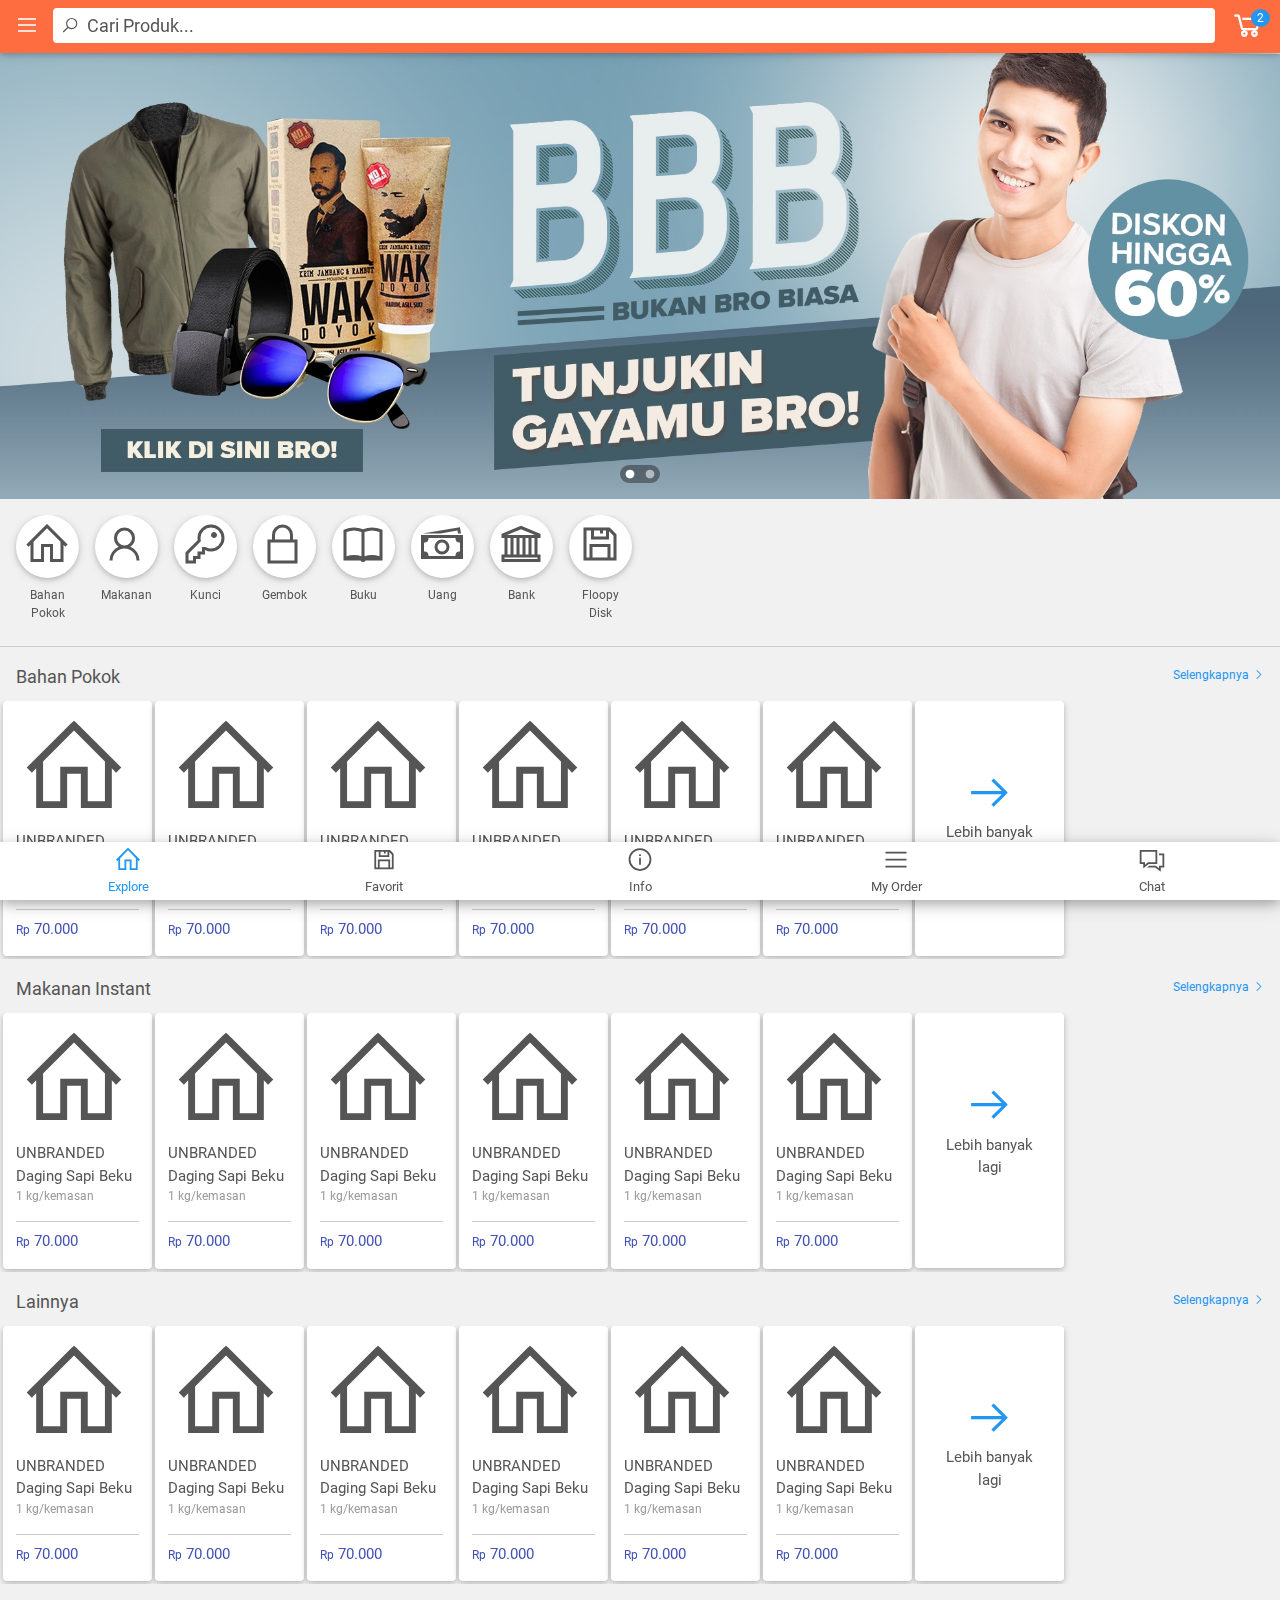
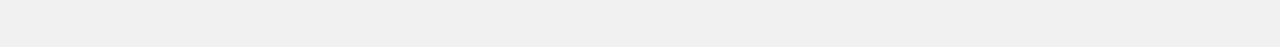
<file: www/index.html>
<!DOCTYPE html>
<html lang="en">
<head>
    <title>Stoqo | Template Almosame</title>
    <meta name="viewport" content="width=device-width,height=device-height,initial-scale=1.0,user-scalable=0">
    <meta charset="UTF-8">
    <link href="assets/line-awesome/css/line-awesome.min.css" rel="stylesheet">
    <link href="assets/theme.css" rel="stylesheet">
    <link href="assets/datepicker/jquery.ui.all-datepicker.css" rel="stylesheet">
    <link href="assets/slick/slick.css" rel="stylesheet">
    <link href="assets/slick/slick-theme.css" rel="stylesheet">
    <link href="assets/style.css" rel="stylesheet"  >
    <link href="assets/fonts/roboto/roboto.css" rel="stylesheet">
    <style>
        body{font-family:'Roboto',Arial,Tahoma,sans-serif;overflow-x:hidden}
        #sidebar{display:none;z-index:5;top:0px;width:270px}
        #sidebar .footer{bottom:0;position:fixed;z-index:1;width:270px}
        .nav-btn{width:53px;height:53px}
        .btn-cart{padding:7px 5px;width:65px}
        .bottom-bar i{font-size:28px!important}
        .bottom-bar span{font-size:13px;display:block}
        
        #content-home{padding:53px 0 63px}
        
        #slider-home .dot-round{margin-top:-29px}
        #slider-home .slick-dots{position:relative;top:-13px}
        #slider-home .slick-dots li.slick-active button:before{color:white;opacity:1}
        #slider-home .slick-dots li button:before{font-size:10px;opacity:.55;color:white}
        #slider-home .slick-dots li{margin:0}
        #slider-home .slick-dots{background-color:rgba(0,0,0,0.37);display:inline;border-radius:10px;padding:0}
        #slider-home .slick-dots{margin-top:10px}
        #slider-home .slick-dots li button{height:28px}
        #slider-home{margin-bottom:0!important}
        
        .cat-icons{width:63px;height:63px}
        .cat-icons .la{padding-top:5px}
        .item-product{width:149px;min-height:255px}
        .item-product .details{padding:8px 13px}
        .list-product{margin-top:-5px}
        .text-gray-1{color:#555!important}
        .text-gray-2{color:#999!important}
        
        #nav-sign{height:4px;position:relative;top:-0.5px}
        #navbar-tab{color:#dfdfdf!important}
        #navbar-tab-after{height:59px}
        
        .select, .input{background-color:rgba(0,0,0,0)}
        .select:focus, .input:focus{border-bottom:2px #99F solid}
        a{text-decoration:none}
    </style>
</head>
<body class="light-gray" style="overflow-x:hidden">
    <div id="content-app">
        <div class="sidebar bar-block" id="sidebar">
            <div class="bar-item padding-large theme-d1">
                <div class="white circle padding-small text-theme-dark margin-top" style="width:90px;height:90px;margin:auto">
                    <i class="la la-user" style="font-size:80px"></i>
                </div>
                <div class="center padding-y-8 large" id="nama-user">Nama User</div>
            </div>
            <div class="padding-16 large text-grey">
                <a class="bar-item btn"><i class="la la-fw la-shopping-cart"></i> &nbsp;My Order</a>
                <a class="bar-item btn"><i class="la la-fw la-money"></i> &nbsp;Favorit</a>
                <hr>
                <a class="bar-item btn" href="06-edit-profil.html"><i class="la la-fw la-user"></i> &nbsp;Edit Profil</a>
                <a class="bar-item btn"><i class="la la-fw la-key"></i> &nbsp;Reset Password</a>
                <a class="bar-item btn"><i class="la la-fw la-sign-out"></i> &nbsp;Logout</a>
                <hr>
                <a class="bar-item btn"><i class="la la-fw la-info-circle"></i> &nbsp;Tentang</a>
            </div>
            <div class="footer right-align padding margin-top theme-d1"> &copy; 2018<br>www.quickmart.com</div>
        </div>
        <div class="overlay" onclick="nav_close()" id="overlay-1"></div>
        <div id="main-content-app">
            <div class="overlay-2" id="overlay-2"></div>
            <div class="card-2 top theme" id="navbar">
                <div class="row">
                    <div class="col padding-8 center nav-btn" onclick="nav_open()">
                        <div style="padding:5px 0px"><i class="la la-bars la-fw xlarge"></i></div>
                    </div>
                    <div class="col right center nav-btn btn-cart">
                        <a href="09-keranjang.html"><i class="la la-shopping-cart la-fw xxlarge"></i></a>
                        <span class="small blue circle" style="padding:2px 6px;position:relative;top:-39px;left:13px">2</span>
                    </div>
                    <div class="rest padding-y-8 row">
                        <button class="btn white block round left-align text-gray-1 large padding-small">
                            <i class="la la-search"></i>
                            &nbsp;Cari Produk...
                        </button>
                    </div>
                </div>
            </div>
            <div class="bottom white row card-4 text-gray-1">
                <a href="03-home.html">
                <div style="width:20%" class="col btn center ripple- text-blue bottom-bar padding-small"><i class="la la-home"></i><span>Explore</span></div>
                </a>
                <a href="04-favorit.html">
                <div style="width:20%" class="col btn center ripple- bottom-bar padding-small"><i class="la la-save"></i><span>Favorit</span></div>
                </a>
                <div style="width:20%" class="col btn center ripple- bottom-bar padding-small"><i class="la la-info-circle"></i><span>Info</span></div>
                <a href="05-my-order.html">
                <div style="width:20%" class="col btn center ripple- bottom-bar padding-small"><i class="la la-bars"></i><span>My Order</span></div>
                </a>
                <div style="width:20%" class="col btn center ripple- bottom-bar padding-small"><i class="la la-comments"></i><span>Chat</span></div>
            </div>
            <div id="content-home" class="text-gray-1">
                <div id="slider-home">
                    <div><img src="img/slider/1.jpg" class="block"></div>
                    <div><img src="img/slider/2.jpg" class="block"></div>
                </div>
                
                <div id="categories" class="padding-16 padding-small text-gray-1 border-bottom">
                    <a href="07-product-categories.html">
                    <div class="center padding-h-8">
                        <div class="circle card-2 white center text-gray-1 cat-icons"><i class="la la-fw la-home xxxlarge"></i></div>
                        <div class="small padding-y-8">Bahan<br>Pokok</div>
                    </div>
                    </a>
                    <div class="center padding-h-8">
                        <div class="circle card-2 white center text-gray-1 cat-icons"><i class="la la-fw la-user xxxlarge"></i></div>
                        <div class="small padding-y-8">Makanan</div>
                    </div>
                    <div class="center padding-h-8">
                        <div class="circle card-2 white center text-gray-1 cat-icons"><i class="la la-fw la-key xxxlarge"></i></div>
                        <div class="small padding-y-8">Kunci</div>
                    </div>
                    <div class="center padding-h-8">
                        <div class="circle card-2 white center text-gray-1 cat-icons"><i class="la la-fw la-lock xxxlarge"></i></div>
                        <div class="small padding-y-8">Gembok</div>
                    </div>
                    <div class="center padding-h-8">
                        <div class="circle card-2 white center text-gray-1 cat-icons"><i class="la la-fw la-book xxxlarge"></i></div>
                        <div class="small padding-y-8">Buku</div>
                    </div>
                    <div class="center padding-h-8">
                        <div class="circle card-2 white center text-gray-1 cat-icons"><i class="la la-fw la-money xxxlarge"></i></div>
                        <div class="small padding-y-8">Uang</div>
                    </div>
                    <div class="center padding-h-8">
                        <div class="circle card-2 white center text-gray-1 cat-icons"><i class="la la-fw la-bank xxxlarge"></i></div>
                        <div class="small padding-y-8">Bank</div>
                    </div>
                    <div class="center padding-h-8">
                        <div class="circle card-2 white center text-gray-1 cat-icons"><i class="la la-fw la-save xxxlarge"></i></div>
                        <div class="small padding-y-8">Floopy<br>Disk</div>
                    </div>
                </div>
                
                <div class="large padding padding-16 row">
                    <a href="07-product-categories.html">
                    <div class="right col text-blue right-align small" style="padding-top:3px;width:140px">Selengkapnya <i class="la la-angle-right"></i></div>
                    </a>
                    <div class="rest">Bahan Pokok</div>
                </div>
                <div class="list-product">
                    <a href="08-product-detail.html">
                    <div style="padding:0 0 3px 3px">
                        <div class="card round white text-gray-1 item-product">
                            <div><i class="la la-fw la-home" style="font-size:110px;padding-top:11px"></i></div>
                            <div class="details">
                                <div>UNBRANDED Daging Sapi Beku</div>
                                <div class="small text-gray-2">1 kg/kemasan</div>
                                <div class="border-top margin-top text-indigo padding-y-8"><span class="small">Rp</span> 70.000</div>
                            </div>
                        </div>
                    </div>
                    </a>
                    <div style="padding:0 0 3px 3px">
                        <div class="card round white text-gray-1 item-product">
                            <div><i class="la la-fw la-home" style="font-size:110px;padding-top:11px"></i></div>
                            <div class="details">
                                <div>UNBRANDED Daging Sapi Beku</div>
                                <div class="small text-gray-2">1 kg/kemasan</div>
                                <div class="border-top margin-top text-indigo padding-y-8"><span class="small">Rp</span> 70.000</div>
                            </div>
                        </div>
                    </div>
                    <div style="padding:0 0 3px 3px">
                        <div class="card round white text-gray-1 item-product">
                            <div><i class="la la-fw la-home" style="font-size:110px;padding-top:11px"></i></div>
                            <div class="details">
                                <div>UNBRANDED Daging Sapi Beku</div>
                                <div class="small text-gray-2">1 kg/kemasan</div>
                                <div class="border-top margin-top text-indigo padding-y-8"><span class="small">Rp</span> 70.000</div>
                            </div>
                        </div>
                    </div>
                    <div style="padding:0 0 3px 3px">
                        <div class="card round white text-gray-1 item-product">
                            <div><i class="la la-fw la-home" style="font-size:110px;padding-top:11px"></i></div>
                            <div class="details">
                                <div>UNBRANDED Daging Sapi Beku</div>
                                <div class="small text-gray-2">1 kg/kemasan</div>
                                <div class="border-top margin-top text-indigo padding-y-8"><span class="small">Rp</span> 70.000</div>
                            </div>
                        </div>
                    </div>
                    <div style="padding:0 0 3px 3px">
                        <div class="card round white text-gray-1 item-product">
                            <div><i class="la la-fw la-home" style="font-size:110px;padding-top:11px"></i></div>
                            <div class="details">
                                <div>UNBRANDED Daging Sapi Beku</div>
                                <div class="small text-gray-2">1 kg/kemasan</div>
                                <div class="border-top margin-top text-indigo padding-y-8"><span class="small">Rp</span> 70.000</div>
                            </div>
                        </div>
                    </div>
                    <div style="padding:0 0 3px 3px">
                        <div class="card round white text-gray-1 item-product">
                            <div><i class="la la-fw la-home" style="font-size:110px;padding-top:11px"></i></div>
                            <div class="details">
                                <div>UNBRANDED Daging Sapi Beku</div>
                                <div class="small text-gray-2">1 kg/kemasan</div>
                                <div class="border-top margin-top text-indigo padding-y-8"><span class="small">Rp</span> 70.000</div>
                            </div>
                        </div>
                    </div>
                    <div class="center" style="padding:0 0 3px 3px">
                        <div class="card round white center text-gray-1 item-product">
                            <div><i class="text-blue la la-fw la-arrow-right" style="font-size:49px;padding-top:67px"></i></div>
                            <div class="padding-small">Lebih banyak<br>lagi</div>
                        </div>
                    </div>
                </div>
                
                <div class="large padding padding-16 row">
                    <div class="right col text-blue right-align small" style="padding-top:3px;width:140px">Selengkapnya <i class="la la-angle-right"></i></div>
                    <div class="rest">Makanan Instant</div>
                </div>
                <div class="list-product">
                    <div style="padding:0 0 3px 3px">
                        <div class="card round white text-gray-1 item-product">
                            <div><i class="la la-fw la-home" style="font-size:110px;padding-top:11px"></i></div>
                            <div class="details">
                                <div>UNBRANDED Daging Sapi Beku</div>
                                <div class="small text-gray-2">1 kg/kemasan</div>
                                <div class="border-top margin-top text-indigo padding-y-8"><span class="small">Rp</span> 70.000</div>
                            </div>
                        </div>
                    </div>
                    <div style="padding:0 0 3px 3px">
                        <div class="card round white text-gray-1 item-product">
                            <div><i class="la la-fw la-home" style="font-size:110px;padding-top:11px"></i></div>
                            <div class="details">
                                <div>UNBRANDED Daging Sapi Beku</div>
                                <div class="small text-gray-2">1 kg/kemasan</div>
                                <div class="border-top margin-top text-indigo padding-y-8"><span class="small">Rp</span> 70.000</div>
                            </div>
                        </div>
                    </div>
                    <div style="padding:0 0 3px 3px">
                        <div class="card round white text-gray-1 item-product">
                            <div><i class="la la-fw la-home" style="font-size:110px;padding-top:11px"></i></div>
                            <div class="details">
                                <div>UNBRANDED Daging Sapi Beku</div>
                                <div class="small text-gray-2">1 kg/kemasan</div>
                                <div class="border-top margin-top text-indigo padding-y-8"><span class="small">Rp</span> 70.000</div>
                            </div>
                        </div>
                    </div>
                    <div style="padding:0 0 3px 3px">
                        <div class="card round white text-gray-1 item-product">
                            <div><i class="la la-fw la-home" style="font-size:110px;padding-top:11px"></i></div>
                            <div class="details">
                                <div>UNBRANDED Daging Sapi Beku</div>
                                <div class="small text-gray-2">1 kg/kemasan</div>
                                <div class="border-top margin-top text-indigo padding-y-8"><span class="small">Rp</span> 70.000</div>
                            </div>
                        </div>
                    </div>
                    <div style="padding:0 0 3px 3px">
                        <div class="card round white text-gray-1 item-product">
                            <div><i class="la la-fw la-home" style="font-size:110px;padding-top:11px"></i></div>
                            <div class="details">
                                <div>UNBRANDED Daging Sapi Beku</div>
                                <div class="small text-gray-2">1 kg/kemasan</div>
                                <div class="border-top margin-top text-indigo padding-y-8"><span class="small">Rp</span> 70.000</div>
                            </div>
                        </div>
                    </div>
                    <div style="padding:0 0 3px 3px">
                        <div class="card round white text-gray-1 item-product">
                            <div><i class="la la-fw la-home" style="font-size:110px;padding-top:11px"></i></div>
                            <div class="details">
                                <div>UNBRANDED Daging Sapi Beku</div>
                                <div class="small text-gray-2">1 kg/kemasan</div>
                                <div class="border-top margin-top text-indigo padding-y-8"><span class="small">Rp</span> 70.000</div>
                            </div>
                        </div>
                    </div>
                    <div class="center" style="padding:0 0 3px 3px">
                        <div class="card round white center text-gray-1 item-product">
                            <div><i class="text-blue la la-fw la-arrow-right" style="font-size:49px;padding-top:67px"></i></div>
                            <div class="padding-small">Lebih banyak<br>lagi</div>
                        </div>
                    </div>
                </div>
                
                <div class="large padding padding-16 row">
                    <div class="right col text-blue right-align small" style="padding-top:3px;width:140px">Selengkapnya <i class="la la-angle-right"></i></div>
                    <div class="rest">Lainnya</div>
                </div>
                <div class="list-product">
                    <div style="padding:0 0 3px 3px">
                        <div class="card round white text-gray-1 item-product">
                            <div><i class="la la-fw la-home" style="font-size:110px;padding-top:11px"></i></div>
                            <div class="details">
                                <div>UNBRANDED Daging Sapi Beku</div>
                                <div class="small text-gray-2">1 kg/kemasan</div>
                                <div class="border-top margin-top text-indigo padding-y-8"><span class="small">Rp</span> 70.000</div>
                            </div>
                        </div>
                    </div>
                    <div style="padding:0 0 3px 3px">
                        <div class="card round white text-gray-1 item-product">
                            <div><i class="la la-fw la-home" style="font-size:110px;padding-top:11px"></i></div>
                            <div class="details">
                                <div>UNBRANDED Daging Sapi Beku</div>
                                <div class="small text-gray-2">1 kg/kemasan</div>
                                <div class="border-top margin-top text-indigo padding-y-8"><span class="small">Rp</span> 70.000</div>
                            </div>
                        </div>
                    </div>
                    <div style="padding:0 0 3px 3px">
                        <div class="card round white text-gray-1 item-product">
                            <div><i class="la la-fw la-home" style="font-size:110px;padding-top:11px"></i></div>
                            <div class="details">
                                <div>UNBRANDED Daging Sapi Beku</div>
                                <div class="small text-gray-2">1 kg/kemasan</div>
                                <div class="border-top margin-top text-indigo padding-y-8"><span class="small">Rp</span> 70.000</div>
                            </div>
                        </div>
                    </div>
                    <div style="padding:0 0 3px 3px">
                        <div class="card round white text-gray-1 item-product">
                            <div><i class="la la-fw la-home" style="font-size:110px;padding-top:11px"></i></div>
                            <div class="details">
                                <div>UNBRANDED Daging Sapi Beku</div>
                                <div class="small text-gray-2">1 kg/kemasan</div>
                                <div class="border-top margin-top text-indigo padding-y-8"><span class="small">Rp</span> 70.000</div>
                            </div>
                        </div>
                    </div>
                    <div style="padding:0 0 3px 3px">
                        <div class="card round white text-gray-1 item-product">
                            <div><i class="la la-fw la-home" style="font-size:110px;padding-top:11px"></i></div>
                            <div class="details">
                                <div>UNBRANDED Daging Sapi Beku</div>
                                <div class="small text-gray-2">1 kg/kemasan</div>
                                <div class="border-top margin-top text-indigo padding-y-8"><span class="small">Rp</span> 70.000</div>
                            </div>
                        </div>
                    </div>
                    <div style="padding:0 0 3px 3px">
                        <div class="card round white text-gray-1 item-product">
                            <div><i class="la la-fw la-home" style="font-size:110px;padding-top:11px"></i></div>
                            <div class="details">
                                <div>UNBRANDED Daging Sapi Beku</div>
                                <div class="small text-gray-2">1 kg/kemasan</div>
                                <div class="border-top margin-top text-indigo padding-y-8"><span class="small">Rp</span> 70.000</div>
                            </div>
                        </div>
                    </div>
                    <div class="center" style="padding:0 0 3px 3px">
                        <div class="card round white center text-gray-1 item-product">
                            <div><i class="text-blue la la-fw la-arrow-right" style="font-size:49px;padding-top:67px"></i></div>
                            <div class="padding-small">Lebih banyak<br>lagi</div>
                        </div>
                    </div>
                </div>
                
            </div>
        </div>
    </div>
<script src="assets/jquery-1.9.1.min.js"></script>
<script src="assets/slick/slick.min.js" type="text/javascript" charset="utf-8"></script>
<script src="assets/system.js"></script>
<script>
$(window).ready(function(){
    $("#slider-home").slick({dots: true,arrows: false,autoplay:true,speed: 510});
    $("#slider-home").append("<div class='dot-round center'></div>");
    $("#slider-home .slick-dots").appendTo("#slider-home  .dot-round");
	$("#categories, .list-product").slick({autoplay : false,dots: false,infinite: false,variableWidth: true});
});
function nav_open(){
    $("#sidebar").removeClass("animate-left-lost").addClass("animate-left").show();
    $("#overlay-1").removeClass("animate-opacity-lost").addClass("animate-opacity").show();
    $("html").css("overflow-y","hidden");
}
function nav_close(func){
    $("#sidebar").removeClass("animate-left").addClass("animate-left-lost");
    $("#overlay-1").removeClass("animate-opacity").addClass("animate-opacity-lost");
    window.setTimeout(function(){
        $("#sidebar").hide();
        $("#overlay-1").hide();
        $("html").css("overflow-y","auto");
        if(func)
            func();
    }, 290);
}
</script>
</body>
</html>
</file>
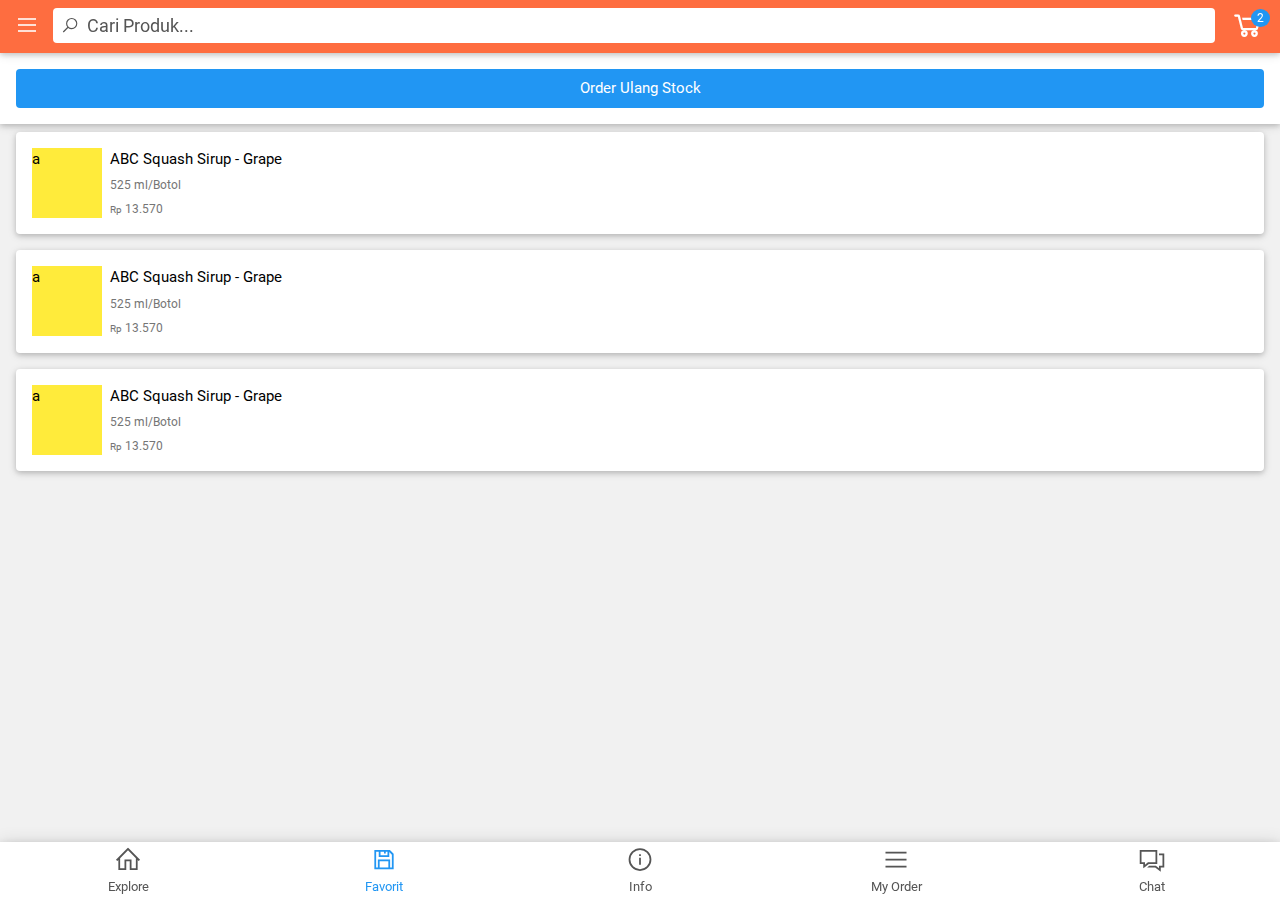
<file: www/04-favorit.html>
<!DOCTYPE html>
<html lang="en">
<head>
    <title>Stoqo | Template Almosame</title>
    <meta name="viewport" content="width=device-width,height=device-height,initial-scale=1.0,user-scalable=0">
    <meta charset="UTF-8">
    <link href="assets/line-awesome/css/line-awesome.min.css" rel="stylesheet">
    <link href="assets/theme.css" rel="stylesheet">
    <link href="assets/datepicker/jquery.ui.all-datepicker.css" rel="stylesheet">
    <link href="assets/slick/slick.css" rel="stylesheet">
    <link href="assets/slick/slick-theme.css" rel="stylesheet">
    <link href="assets/style.css" rel="stylesheet"  >
    <link href="assets/fonts/roboto/roboto.css" rel="stylesheet">
    <style>
        body{font-family:'Roboto',Arial,Tahoma,sans-serif;overflow-x:hidden}
        #sidebar{display:none;z-index:5;top:0px;width:270px}
        #sidebar .footer{bottom:0;position:fixed;z-index:1;width:270px}
        .nav-btn{width:53px;height:53px}
        .btn-cart{padding:7px 5px;width:65px}
        .bottom-bar i{font-size:28px!important}
        .bottom-bar span{font-size:13px;display:block}
        
        #content-home{padding:53px 0 63px}
        
        #slider-home .dot-round{margin-top:-29px}
        #slider-home .slick-dots{position:relative;top:-13px}
        #slider-home .slick-dots li.slick-active button:before{color:white;opacity:1}
        #slider-home .slick-dots li button:before{font-size:10px;opacity:.55;color:white}
        #slider-home .slick-dots li{margin:0}
        #slider-home .slick-dots{background-color:rgba(0,0,0,0.37);display:inline;border-radius:10px;padding:0}
        #slider-home .slick-dots{margin-top:10px}
        #slider-home .slick-dots li button{height:28px}
        #slider-home{margin-bottom:0!important}
        
        .cat-icons{width:63px;height:63px}
        .cat-icons .la{padding-top:5px}
        .item-product{width:149px;min-height:255px}
        .item-product .details{padding:8px 13px}
        .list-product{margin-top:-5px}
        .text-gray-1{color:#555!important}
        .text-gray-2{color:#999!important}
        
        #nav-sign{height:4px;position:relative;top:-0.5px}
        #navbar-tab{color:#dfdfdf!important}
        #navbar-tab-after{height:59px}
        
        .select, .input{background-color:rgba(0,0,0,0)}
        .select:focus, .input:focus{border-bottom:2px #99F solid}
        a{text-decoration:none}
    </style>
</head>
<body class="light-gray" style="overflow-x:hidden">
    <div id="content-app">
        <div class="sidebar bar-block" id="sidebar">
            <div class="bar-item padding-large theme-d1">
                <div class="white circle padding-small text-theme-dark margin-top" style="width:90px;height:90px;margin:auto">
                    <i class="la la-user" style="font-size:80px"></i>
                </div>
                <div class="center padding-y-8 large" id="nama-user">Nama User</div>
            </div>
            <div class="padding-16 large text-grey">
                <a class="bar-item btn"><i class="la la-fw la-shopping-cart"></i> &nbsp;My Order</a>
                <a class="bar-item btn"><i class="la la-fw la-money"></i> &nbsp;Favorit</a>
                <hr>
                <a class="bar-item btn" href="06-edit-profil.html"><i class="la la-fw la-user"></i> &nbsp;Edit Profil</a>
                <a class="bar-item btn"><i class="la la-fw la-key"></i> &nbsp;Reset Password</a>
                <a class="bar-item btn"><i class="la la-fw la-sign-out"></i> &nbsp;Logout</a>
                <hr>
                <a class="bar-item btn"><i class="la la-fw la-info-circle"></i> &nbsp;Tentang</a>
            </div>
            <div class="footer right-align padding margin-top theme-d1"> &copy; 2018<br>www.quickmart.com</div>
        </div>
        <div class="overlay" onclick="nav_close()" id="overlay-1"></div>
        <div id="main-content-app">
            <div class="overlay-2" id="overlay-2"></div>
            <div class="card-2 top theme" id="navbar">
                <div class="row">
                    <div class="col padding-8 center nav-btn" onclick="nav_open()">
                        <div style="padding:5px 0px"><i class="la la-bars la-fw xlarge"></i></div>
                    </div>
                    <div class="col right center nav-btn btn-cart">
                        <a href="09-keranjang.html"><i class="la la-shopping-cart la-fw xxlarge"></i></a>
                        <span class="small blue circle" style="padding:2px 6px;position:relative;top:-39px;left:13px">2</span>
                    </div>
                    <div class="rest padding-y-8 row">
                        <button class="btn white block round left-align text-gray-1 large padding-small">
                            <i class="la la-search"></i>
                            &nbsp;Cari Produk...
                        </button>
                    </div>
                </div>
            </div>
            <div class="bottom white row card-4 text-gray-1">
                <a href="03-home.html">
                <div style="width:20%" class="col btn center ripple- bottom-bar padding-small"><i class="la la-home"></i><span>Explore</span></div>
                </a>
                <a href="04-favorit.html">
                <div style="width:20%" class="col btn center ripple- text-blue bottom-bar padding-small"><i class="la la-save"></i><span>Favorit</span></div>
                </a>
                <div style="width:20%" class="col btn center ripple- bottom-bar padding-small"><i class="la la-info-circle"></i><span>Info</span></div>
                <a href="05-my-order.html">
                <div style="width:20%" class="col btn center ripple- bottom-bar padding-small"><i class="la la-bars"></i><span>My Order</span></div>
                </a>
                <div style="width:20%" class="col btn center ripple- bottom-bar padding-small"><i class="la la-comments"></i><span>Chat</span></div>
            </div>
            <div id="content-home" class="text-gray-1">
                <div class="white padding padding-16 card">
                    <button class="btn blue block round">Order Ulang Stock</button>
                </div>
                <div class="padding">
                    <div class="card white round padding padding-16 row margin-bottom">
                        <div class="col yellow" style="width:70px;height:70px">a</div>
                        <div class="rest padding-h-8">
                            <div>ABC Squash Sirup - Grape</div>
                            <div class="text-gray small" style="padding:6px 0">525 ml/Botol</div>
                            <div class="text-gray small"><span class="tiny">Rp</span> 13.570</div>
                        </div>
                    </div>
                    <div class="card white round padding padding-16 row margin-bottom">
                        <div class="col yellow" style="width:70px;height:70px">a</div>
                        <div class="rest padding-h-8">
                            <div>ABC Squash Sirup - Grape</div>
                            <div class="text-gray small" style="padding:6px 0">525 ml/Botol</div>
                            <div class="text-gray small"><span class="tiny">Rp</span> 13.570</div>
                        </div>
                    </div>
                    <div class="card white round padding padding-16 row margin-bottom">
                        <div class="col yellow" style="width:70px;height:70px">a</div>
                        <div class="rest padding-h-8">
                            <div>ABC Squash Sirup - Grape</div>
                            <div class="text-gray small" style="padding:6px 0">525 ml/Botol</div>
                            <div class="text-gray small"><span class="tiny">Rp</span> 13.570</div>
                        </div>
                    </div>
                </div>
            </div>
        </div>
    </div>
<script src="assets/jquery-1.9.1.min.js"></script>
<script src="assets/slick/slick.min.js" type="text/javascript" charset="utf-8"></script>
<script src="assets/system.js"></script>
<script>
$(window).ready(function(){
    $("#slider-home").slick({dots: true,arrows: false,autoplay:true,speed: 510});
    $("#slider-home").append("<div class='dot-round center'></div>");
    $("#slider-home .slick-dots").appendTo("#slider-home  .dot-round");
	$("#categories, .list-product").slick({autoplay : false,dots: false,infinite: false,variableWidth: true});
});
function nav_open(){
    $("#sidebar").removeClass("animate-left-lost").addClass("animate-left").show();
    $("#overlay-1").removeClass("animate-opacity-lost").addClass("animate-opacity").show();
    $("html").css("overflow-y","hidden");
}
function nav_close(func){
    $("#sidebar").removeClass("animate-left").addClass("animate-left-lost");
    $("#overlay-1").removeClass("animate-opacity").addClass("animate-opacity-lost");
    window.setTimeout(function(){
        $("#sidebar").hide();
        $("#overlay-1").hide();
        $("html").css("overflow-y","auto");
        if(func)
            func();
    }, 290);
}
</script>
</body>
</html>
</file>
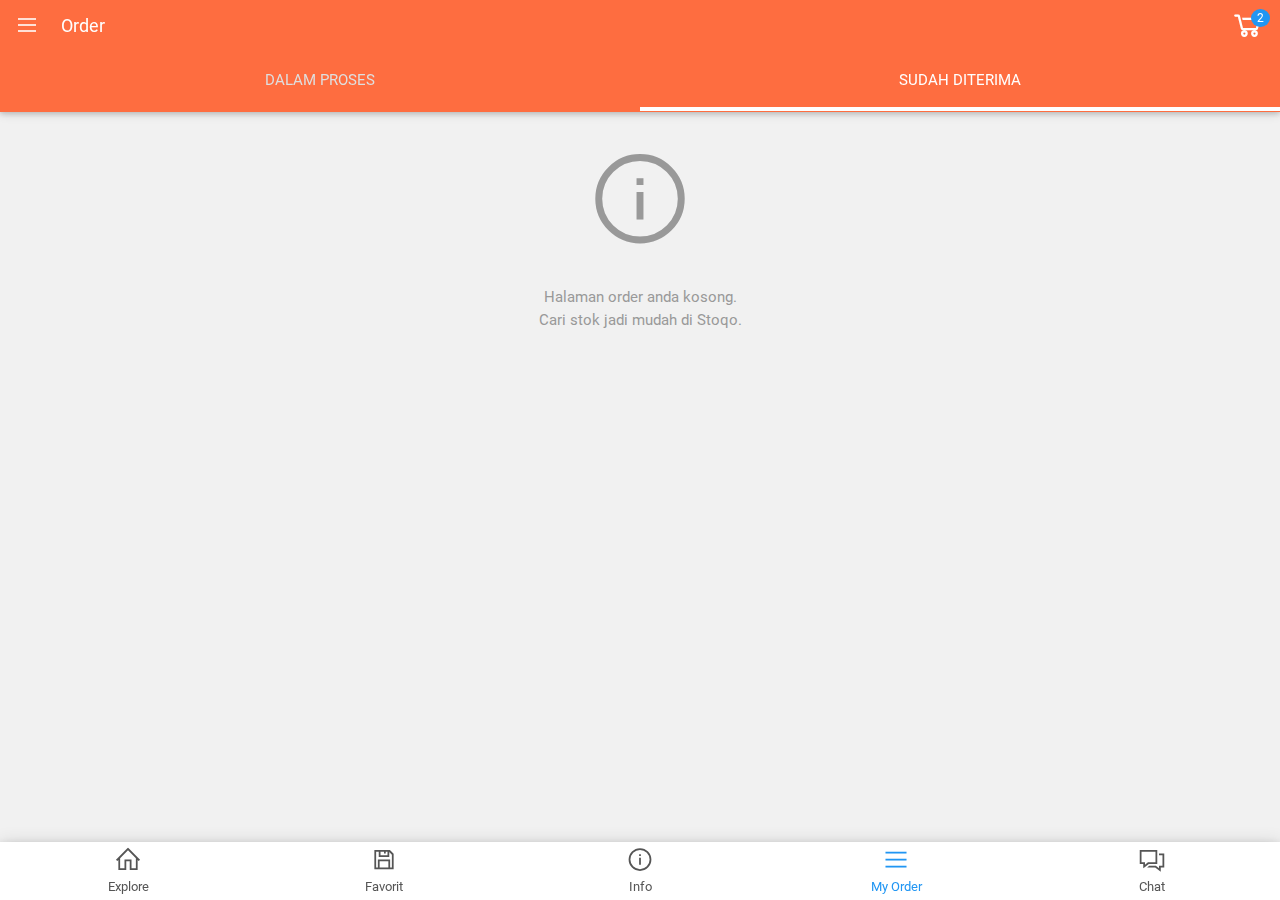
<file: www/05-my-order-2.html>
<!DOCTYPE html>
<html lang="en">
<head>
    <title>Stoqo | Template Almosame</title>
    <meta name="viewport" content="width=device-width,height=device-height,initial-scale=1.0,user-scalable=0">
    <meta charset="UTF-8">
    <link href="assets/line-awesome/css/line-awesome.min.css" rel="stylesheet">
    <link href="assets/theme.css" rel="stylesheet">
    <link href="assets/datepicker/jquery.ui.all-datepicker.css" rel="stylesheet">
    <link href="assets/slick/slick.css" rel="stylesheet">
    <link href="assets/slick/slick-theme.css" rel="stylesheet">
    <link href="assets/style.css" rel="stylesheet"  >
    <link href="assets/fonts/roboto/roboto.css" rel="stylesheet">
    <style>
        body{font-family:'Roboto',Arial,Tahoma,sans-serif;overflow-x:hidden}
        #sidebar{display:none;z-index:5;top:0px;width:270px}
        #sidebar .footer{bottom:0;position:fixed;z-index:1;width:270px}
        .nav-btn{width:53px;height:53px}
        .btn-cart{padding:7px 5px;width:65px}
        .bottom-bar i{font-size:28px!important}
        .bottom-bar span{font-size:13px;display:block}
        
        #content-home{padding:53px 0 63px}
        
        #slider-home .dot-round{margin-top:-29px}
        #slider-home .slick-dots{position:relative;top:-13px}
        #slider-home .slick-dots li.slick-active button:before{color:white;opacity:1}
        #slider-home .slick-dots li button:before{font-size:10px;opacity:.55;color:white}
        #slider-home .slick-dots li{margin:0}
        #slider-home .slick-dots{background-color:rgba(0,0,0,0.37);display:inline;border-radius:10px;padding:0}
        #slider-home .slick-dots{margin-top:10px}
        #slider-home .slick-dots li button{height:28px}
        #slider-home{margin-bottom:0!important}
        
        .cat-icons{width:63px;height:63px}
        .cat-icons .la{padding-top:5px}
        .item-product{width:149px;min-height:255px}
        .item-product .details{padding:8px 13px}
        .list-product{margin-top:-5px}
        .text-gray-1{color:#555!important}
        .text-gray-2{color:#999!important}
        
        #nav-sign{height:4px;position:relative;top:-0.5px}
        #navbar-tab{color:#dfdfdf!important}
        #navbar-tab-after{height:59px}
        
        .select, .input{background-color:rgba(0,0,0,0)}
        .select:focus, .input:focus{border-bottom:2px #99F solid}
        a{text-decoration:none}
    </style>
</head>
<body class="light-gray" style="overflow-x:hidden">
    <div id="content-app">
        <div class="sidebar bar-block" id="sidebar">
            <div class="bar-item padding-large theme-d1">
                <div class="white circle padding-small text-theme-dark margin-top" style="width:90px;height:90px;margin:auto">
                    <i class="la la-user" style="font-size:80px"></i>
                </div>
                <div class="center padding-y-8 large" id="nama-user">Nama User</div>
            </div>
            <div class="padding-16 large text-grey">
                <a class="bar-item btn"><i class="la la-fw la-shopping-cart"></i> &nbsp;My Order</a>
                <a class="bar-item btn"><i class="la la-fw la-money"></i> &nbsp;Favorit</a>
                <hr>
                <a class="bar-item btn" href="06-edit-profil.html"><i class="la la-fw la-user"></i> &nbsp;Edit Profil</a>
                <a class="bar-item btn"><i class="la la-fw la-key"></i> &nbsp;Reset Password</a>
                <a class="bar-item btn"><i class="la la-fw la-sign-out"></i> &nbsp;Logout</a>
                <hr>
                <a class="bar-item btn"><i class="la la-fw la-info-circle"></i> &nbsp;Tentang</a>
            </div>
            <div class="footer right-align padding margin-top theme-d1"> &copy; 2018<br>www.quickmart.com</div>
        </div>
        <div class="overlay" onclick="nav_close()" id="overlay-1"></div>
        <div id="main-content-app">
            <div class="overlay-2" id="overlay-2"></div>
            <div class="card-2 top theme" id="navbar">
                <div class="row">
                    <div class="col padding-8 center nav-btn" onclick="nav_open()">
                        <div style="padding:5px 0px"><i class="la la-bars la-fw xlarge"></i></div>
                    </div>
                    <div class="col right center nav-btn btn-cart">
                        <a href="09-keranjang.html"><i class="la la-shopping-cart la-fw xxlarge"></i></a>
                        <span class="small blue circle" style="padding:2px 6px;position:relative;top:-39px;left:13px">2</span>
                    </div>
                    <div class="rest padding-y-8 row">
                        <div class="padding-small large">Order</div>
                    </div>
                </div>
                <div class="row center theme" id="navbar-tab">
                    <a href="05-my-order.html"><div class="col s6 padding-16 ripple-">DALAM PROSES</div></a>
                    <a href="05-my-order-2.html"><div class="col s6 padding-16 ripple- text-white">SUDAH DITERIMA</div></a>
                    <div class="col s6" id="nav-sign"></div>
                    <div class="col s6 white" id="nav-sign"></div>
                </div>
            </div>
            <div class="bottom white row card-4 text-gray-1">
                <a href="03-home.html">
                <div style="width:20%" class="col btn center ripple- bottom-bar padding-small"><i class="la la-home"></i><span>Explore</span></div>
                </a>
                <a href="04-favorit.html">
                <div style="width:20%" class="col btn center ripple- bottom-bar padding-small"><i class="la la-save"></i><span>Favorit</span></div>
                </a>
                <div style="width:20%" class="col btn center ripple- bottom-bar padding-small"><i class="la la-info-circle"></i><span>Info</span></div>
                <a href="05-my-order.html">
                <div style="width:20%" class="col btn center ripple- text-blue bottom-bar padding-small"><i class="la la-bars"></i><span>My Order</span></div>
                </a>
                <div style="width:20%" class="col btn center ripple- bottom-bar padding-small"><i class="la la-comments"></i><span>Chat</span></div>
            </div>
            <div id="content-home" class="text-gray-2">
                <div id="navbar-tab-after"></div>
                <div class="center padding-32">
                    <i class="la la-info-circle" style="font-size:110px"></i>
                </div>
                <div class="center">
                    Halaman order anda kosong.<br>Cari stok jadi mudah di Stoqo.
                </div>
            </div>
        </div>
    </div>
<script src="assets/jquery-1.9.1.min.js"></script>
<script src="assets/slick/slick.min.js" type="text/javascript" charset="utf-8"></script>
<script src="assets/system.js"></script>
<script>
$(window).ready(function(){
    $("#slider-home").slick({dots: true,arrows: false,autoplay:true,speed: 510});
    $("#slider-home").append("<div class='dot-round center'></div>");
    $("#slider-home .slick-dots").appendTo("#slider-home  .dot-round");
	$("#categories, .list-product").slick({autoplay : false,dots: false,infinite: false,variableWidth: true});
});
function nav_open(){
    $("#sidebar").removeClass("animate-left-lost").addClass("animate-left").show();
    $("#overlay-1").removeClass("animate-opacity-lost").addClass("animate-opacity").show();
    $("html").css("overflow-y","hidden");
}
function nav_close(func){
    $("#sidebar").removeClass("animate-left").addClass("animate-left-lost");
    $("#overlay-1").removeClass("animate-opacity").addClass("animate-opacity-lost");
    window.setTimeout(function(){
        $("#sidebar").hide();
        $("#overlay-1").hide();
        $("html").css("overflow-y","auto");
        if(func)
            func();
    }, 290);
}
</script>
</body>
</html>
</file>
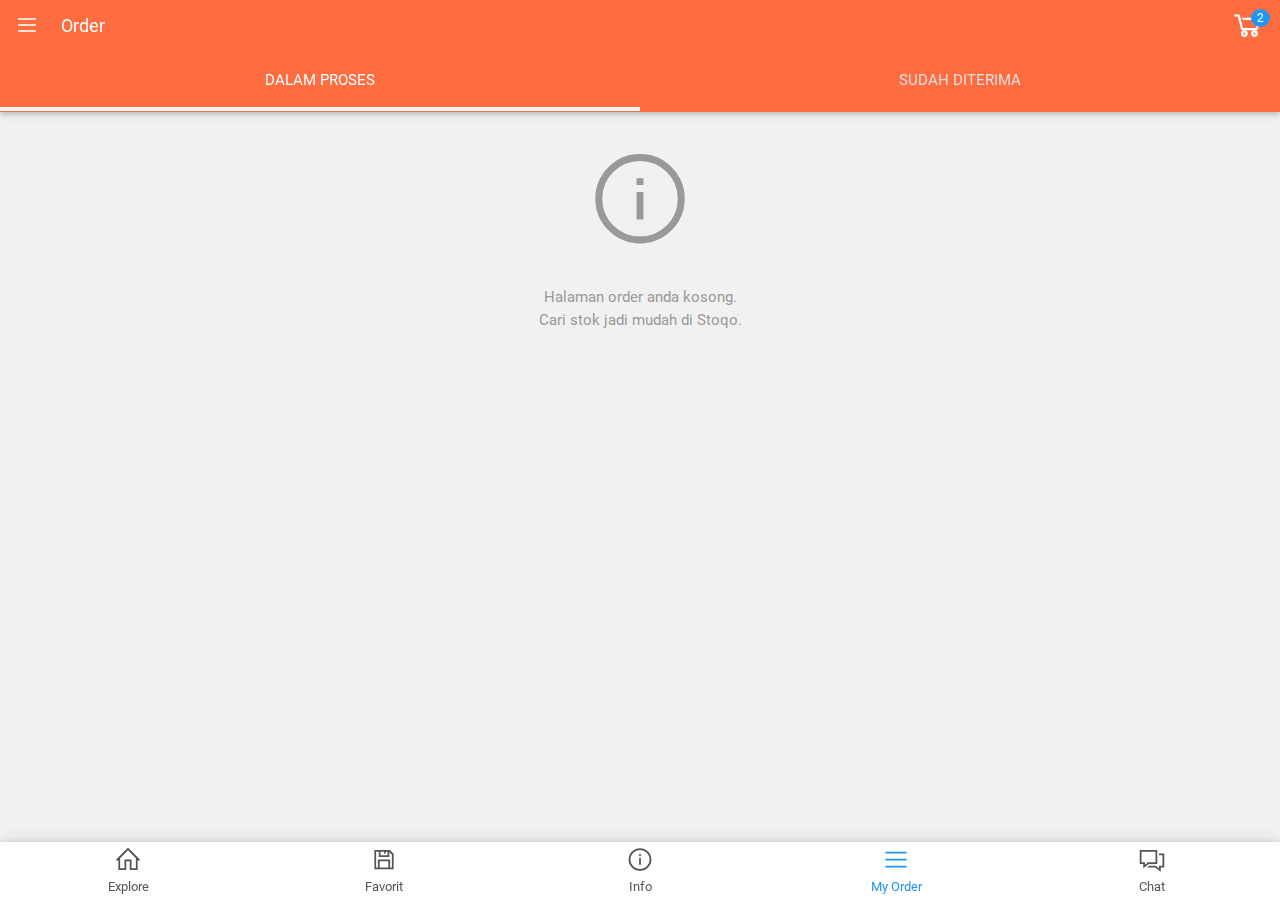
<file: www/05-my-order.html>
<!DOCTYPE html>
<html lang="en">
<head>
    <title>Stoqo | Template Almosame</title>
    <meta name="viewport" content="width=device-width,height=device-height,initial-scale=1.0,user-scalable=0">
    <meta charset="UTF-8">
    <link href="assets/line-awesome/css/line-awesome.min.css" rel="stylesheet">
    <link href="assets/theme.css" rel="stylesheet">
    <link href="assets/datepicker/jquery.ui.all-datepicker.css" rel="stylesheet">
    <link href="assets/slick/slick.css" rel="stylesheet">
    <link href="assets/slick/slick-theme.css" rel="stylesheet">
    <link href="assets/style.css" rel="stylesheet"  >
    <link href="assets/fonts/roboto/roboto.css" rel="stylesheet">
    <style>
        body{font-family:'Roboto',Arial,Tahoma,sans-serif;overflow-x:hidden}
        #sidebar{display:none;z-index:5;top:0px;width:270px}
        #sidebar .footer{bottom:0;position:fixed;z-index:1;width:270px}
        .nav-btn{width:53px;height:53px}
        .btn-cart{padding:7px 5px;width:65px}
        .bottom-bar i{font-size:28px!important}
        .bottom-bar span{font-size:13px;display:block}
        
        #content-home{padding:53px 0 63px}
        
        #slider-home .dot-round{margin-top:-29px}
        #slider-home .slick-dots{position:relative;top:-13px}
        #slider-home .slick-dots li.slick-active button:before{color:white;opacity:1}
        #slider-home .slick-dots li button:before{font-size:10px;opacity:.55;color:white}
        #slider-home .slick-dots li{margin:0}
        #slider-home .slick-dots{background-color:rgba(0,0,0,0.37);display:inline;border-radius:10px;padding:0}
        #slider-home .slick-dots{margin-top:10px}
        #slider-home .slick-dots li button{height:28px}
        #slider-home{margin-bottom:0!important}
        
        .cat-icons{width:63px;height:63px}
        .cat-icons .la{padding-top:5px}
        .item-product{width:149px;min-height:255px}
        .item-product .details{padding:8px 13px}
        .list-product{margin-top:-5px}
        .text-gray-1{color:#555!important}
        .text-gray-2{color:#999!important}
        
        #nav-sign{height:4px;position:relative;top:-0.5px}
        #navbar-tab{color:#dfdfdf!important}
        #navbar-tab-after{height:59px}
        
        .select, .input{background-color:rgba(0,0,0,0)}
        .select:focus, .input:focus{border-bottom:2px #99F solid}
        a{text-decoration:none}
    </style>
</head>
<body class="light-gray" style="overflow-x:hidden">
    <div id="content-app">
        <div class="sidebar bar-block" id="sidebar">
            <div class="bar-item padding-large theme-d1">
                <div class="white circle padding-small text-theme-dark margin-top" style="width:90px;height:90px;margin:auto">
                    <i class="la la-user" style="font-size:80px"></i>
                </div>
                <div class="center padding-y-8 large" id="nama-user">Nama User</div>
            </div>
            <div class="padding-16 large text-grey">
                <a class="bar-item btn"><i class="la la-fw la-shopping-cart"></i> &nbsp;My Order</a>
                <a class="bar-item btn"><i class="la la-fw la-money"></i> &nbsp;Favorit</a>
                <hr>
                <a class="bar-item btn" href="06-edit-profil.html"><i class="la la-fw la-user"></i> &nbsp;Edit Profil</a>
                <a class="bar-item btn"><i class="la la-fw la-key"></i> &nbsp;Reset Password</a>
                <a class="bar-item btn"><i class="la la-fw la-sign-out"></i> &nbsp;Logout</a>
                <hr>
                <a class="bar-item btn"><i class="la la-fw la-info-circle"></i> &nbsp;Tentang</a>
            </div>
            <div class="footer right-align padding margin-top theme-d1"> &copy; 2018<br>www.quickmart.com</div>
        </div>
        <div class="overlay" onclick="nav_close()" id="overlay-1"></div>
        <div id="main-content-app">
            <div class="overlay-2" id="overlay-2"></div>
            <div class="card-2 top theme" id="navbar">
                <div class="row">
                    <div class="col padding-8 center nav-btn" onclick="nav_open()">
                        <div style="padding:5px 0px"><i class="la la-bars la-fw xlarge"></i></div>
                    </div>
                    <div class="col right center nav-btn btn-cart">
                        <a href="09-keranjang.html"><i class="la la-shopping-cart la-fw xxlarge"></i></a>
                        <span class="small blue circle" style="padding:2px 6px;position:relative;top:-39px;left:13px">2</span>
                    </div>
                    <div class="rest padding-y-8 row">
                        <div class="padding-small large">Order</div>
                    </div>
                </div>
                <div class="row center theme" id="navbar-tab">
                    <a href="05-my-order.html"><div class="col s6 padding-16 ripple- text-white">DALAM PROSES</div></a>
                    <a href="05-my-order-2.html"><div class="col s6 padding-16 ripple-">SUDAH DITERIMA</div></a>
                    <div class="col s6 white" id="nav-sign"></div>
                </div>
            </div>
            <div class="bottom white row card-4 text-gray-1">
                <a href="03-home.html">
                <div style="width:20%" class="col btn center ripple- bottom-bar padding-small"><i class="la la-home"></i><span>Explore</span></div>
                </a>
                <a href="04-favorit.html">
                <div style="width:20%" class="col btn center ripple- bottom-bar padding-small"><i class="la la-save"></i><span>Favorit</span></div>
                </a>
                <div style="width:20%" class="col btn center ripple- bottom-bar padding-small"><i class="la la-info-circle"></i><span>Info</span></div>
                <a href="05-my-order.html">
                <div style="width:20%" class="col btn center ripple- text-blue bottom-bar padding-small"><i class="la la-bars"></i><span>My Order</span></div>
                </a>
                <div style="width:20%" class="col btn center ripple- bottom-bar padding-small"><i class="la la-comments"></i><span>Chat</span></div>
            </div>
            <div id="content-home" class="text-gray-2">
                <div id="navbar-tab-after"></div>
                <div class="center padding-32">
                    <i class="la la-info-circle" style="font-size:110px"></i>
                </div>
                <div class="center">
                    Halaman order anda kosong.<br>Cari stok jadi mudah di Stoqo.
                </div>
            </div>
        </div>
    </div>
<script src="assets/jquery-1.9.1.min.js"></script>
<script src="assets/slick/slick.min.js" type="text/javascript" charset="utf-8"></script>
<script src="assets/system.js"></script>
<script>
$(window).ready(function(){
    $("#slider-home").slick({dots: true,arrows: false,autoplay:true,speed: 510});
    $("#slider-home").append("<div class='dot-round center'></div>");
    $("#slider-home .slick-dots").appendTo("#slider-home  .dot-round");
	$("#categories, .list-product").slick({autoplay : false,dots: false,infinite: false,variableWidth: true});
});
function nav_open(){
    $("#sidebar").removeClass("animate-left-lost").addClass("animate-left").show();
    $("#overlay-1").removeClass("animate-opacity-lost").addClass("animate-opacity").show();
    $("html").css("overflow-y","hidden");
}
function nav_close(func){
    $("#sidebar").removeClass("animate-left").addClass("animate-left-lost");
    $("#overlay-1").removeClass("animate-opacity").addClass("animate-opacity-lost");
    window.setTimeout(function(){
        $("#sidebar").hide();
        $("#overlay-1").hide();
        $("html").css("overflow-y","auto");
        if(func)
            func();
    }, 290);
}
</script>
</body>
</html>
</file>
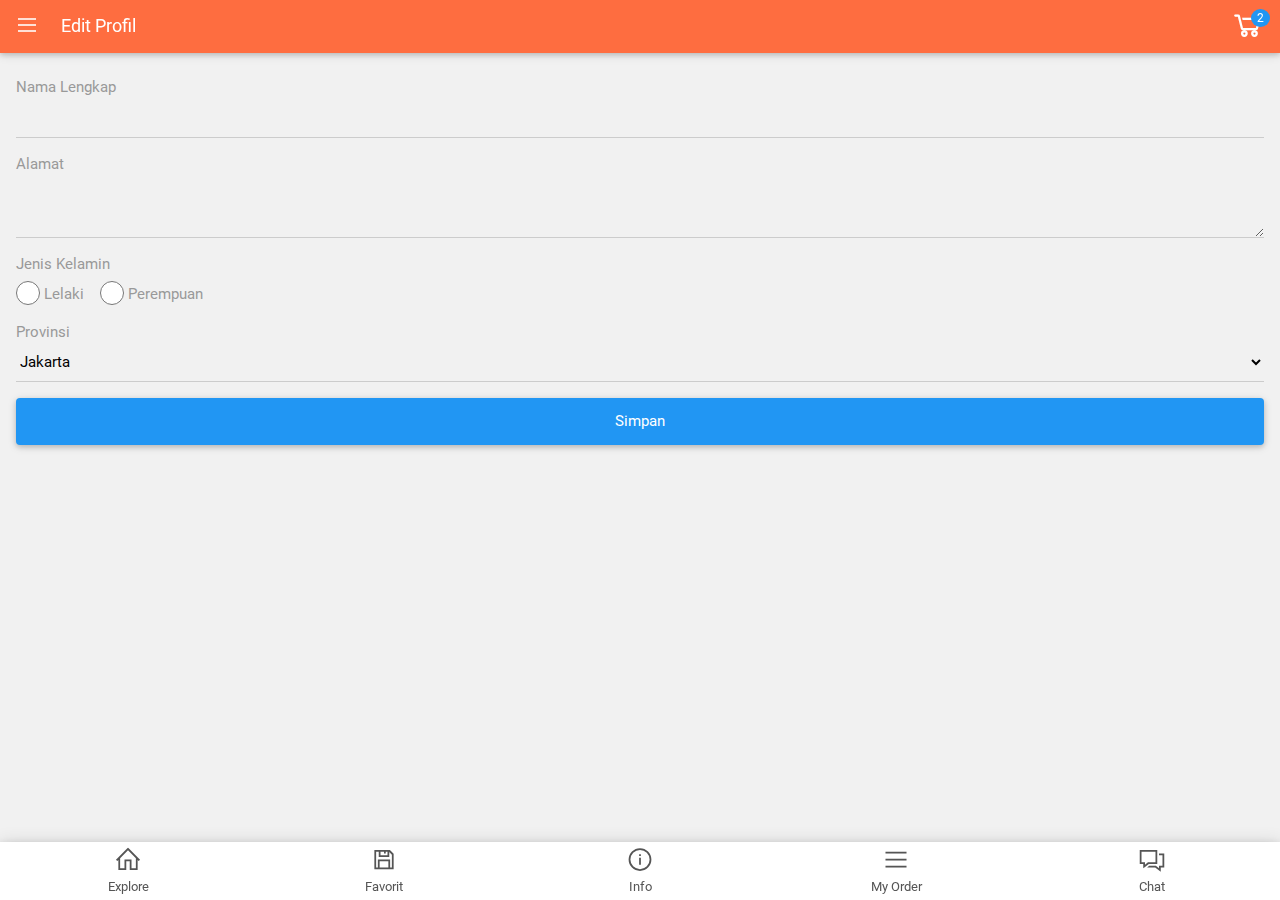
<file: www/06-edit-profil.html>
<!DOCTYPE html>
<html lang="en">
<head>
    <title>Stoqo | Template Almosame</title>
    <meta name="viewport" content="width=device-width,height=device-height,initial-scale=1.0,user-scalable=0">
    <meta charset="UTF-8">
    <link href="assets/line-awesome/css/line-awesome.min.css" rel="stylesheet">
    <link href="assets/theme.css" rel="stylesheet">
    <link href="assets/datepicker/jquery.ui.all-datepicker.css" rel="stylesheet">
    <link href="assets/slick/slick.css" rel="stylesheet">
    <link href="assets/slick/slick-theme.css" rel="stylesheet">
    <link href="assets/style.css" rel="stylesheet"  >
    <link href="assets/fonts/roboto/roboto.css" rel="stylesheet">
    <style>
        body{font-family:'Roboto',Arial,Tahoma,sans-serif;overflow-x:hidden}
        #sidebar{display:none;z-index:5;top:0px;width:270px}
        #sidebar .footer{bottom:0;position:fixed;z-index:1;width:270px}
        .nav-btn{width:53px;height:53px}
        .btn-cart{padding:7px 5px;width:65px}
        .bottom-bar i{font-size:28px!important}
        .bottom-bar span{font-size:13px;display:block}
        
        #content-home{padding:53px 0 63px}
        
        #slider-home .dot-round{margin-top:-29px}
        #slider-home .slick-dots{position:relative;top:-13px}
        #slider-home .slick-dots li.slick-active button:before{color:white;opacity:1}
        #slider-home .slick-dots li button:before{font-size:10px;opacity:.55;color:white}
        #slider-home .slick-dots li{margin:0}
        #slider-home .slick-dots{background-color:rgba(0,0,0,0.37);display:inline;border-radius:10px;padding:0}
        #slider-home .slick-dots{margin-top:10px}
        #slider-home .slick-dots li button{height:28px}
        #slider-home{margin-bottom:0!important}
        
        .cat-icons{width:63px;height:63px}
        .cat-icons .la{padding-top:5px}
        .item-product{width:149px;min-height:255px}
        .item-product .details{padding:8px 13px}
        .list-product{margin-top:-5px}
        .text-gray-1{color:#555!important}
        .text-gray-2{color:#999!important}
        
        #nav-sign{height:4px;position:relative;top:-0.5px}
        #navbar-tab{color:#dfdfdf!important}
        #navbar-tab-after{height:59px}
        
        .select, .input{background-color:rgba(0,0,0,0)}
        .select:focus, .input:focus{border-bottom:2px #99F solid}
        a{text-decoration:none}
    </style>
</head>
<body class="light-gray" style="overflow-x:hidden">
    <div id="content-app">
        <div class="sidebar bar-block" id="sidebar">
            <div class="bar-item padding-large theme-d1">
                <div class="white circle padding-small text-theme-dark margin-top" style="width:90px;height:90px;margin:auto">
                    <i class="la la-user" style="font-size:80px"></i>
                </div>
                <div class="center padding-y-8 large" id="nama-user">Nama User</div>
            </div>
            <div class="padding-16 large text-grey">
                <a class="bar-item btn"><i class="la la-fw la-shopping-cart"></i> &nbsp;My Order</a>
                <a class="bar-item btn"><i class="la la-fw la-money"></i> &nbsp;Favorit</a>
                <hr>
                <a class="bar-item btn" href="06-edit-profil.html"><i class="la la-fw la-user"></i> &nbsp;Edit Profil</a>
                <a class="bar-item btn"><i class="la la-fw la-key"></i> &nbsp;Reset Password</a>
                <a class="bar-item btn"><i class="la la-fw la-sign-out"></i> &nbsp;Logout</a>
                <hr>
                <a class="bar-item btn"><i class="la la-fw la-info-circle"></i> &nbsp;Tentang</a>
            </div>
            <div class="footer right-align padding margin-top theme-d1"> &copy; 2018<br>www.quickmart.com</div>
        </div>
        <div class="overlay" onclick="nav_close()" id="overlay-1"></div>
        <div id="main-content-app">
            <div class="overlay-2" id="overlay-2"></div>
            <div class="card-2 top theme" id="navbar">
                <div class="row">
                    <div class="col padding-8 center nav-btn" onclick="nav_open()">
                        <div style="padding:5px 0px"><i class="la la-bars la-fw xlarge"></i></div>
                    </div>
                    <div class="col right center nav-btn btn-cart">
                        <a href="09-keranjang.html"><i class="la la-shopping-cart la-fw xxlarge"></i></a>
                        <span class="small blue circle" style="padding:2px 6px;position:relative;top:-39px;left:13px">2</span>
                    </div>
                    <div class="rest padding-y-8 row">
                        <div class="padding-small large">Edit Profil</div>
                    </div>
                </div>
            </div>
            <div class="bottom white row card-4 text-gray-1">
                <a href="03-home.html">
                <div style="width:20%" class="col btn center ripple- bottom-bar padding-small"><i class="la la-home"></i><span>Explore</span></div>
                </a>
                <a href="04-favorit.html">
                <div style="width:20%" class="col btn center ripple- bottom-bar padding-small"><i class="la la-save"></i><span>Favorit</span></div>
                </a>
                <div style="width:20%" class="col btn center ripple- bottom-bar padding-small"><i class="la la-info-circle"></i><span>Info</span></div>
                <a href="05-my-order.html">
                <div style="width:20%" class="col btn center ripple- bottom-bar padding-small"><i class="la la-bars"></i><span>My Order</span></div>
                </a>
                <div style="width:20%" class="col btn center ripple- bottom-bar padding-small"><i class="la la-comments"></i><span>Chat</span></div>
            </div>
            <div id="content-home" class="text-gray-2">
                <div class="padding">
                    <p>
                        <label>Nama Lengkap</label>
                        <input class="input">
                    </p>
                    <p>
                        <label>Alamat</label>
                        <textarea class="input"></textarea>
                    </p>
                    <p>
                        <label>Jenis Kelamin</label><br>
                        <label><input class="radio" type="radio"> Lelaki<label> &nbsp;&nbsp;
                        <label><input class="radio" type="radio"> Perempuan<label>
                    </p>
                    <p>
                        <label>Provinsi</label>
                        <select class="select">
                            <option>Jakarta</option>
                            <option>Jawa Barat</option>
                            <option>Kalimantan</option>
                        </select>
                    </p>
                    <p class="margin-top">
                        <button class="btn block blue round padding-large card">
                            Simpan
                        </button>
                    </p>
                </div>
            </div>
        </div>
    </div>
<script src="assets/jquery-1.9.1.min.js"></script>
<script src="assets/slick/slick.min.js" type="text/javascript" charset="utf-8"></script>
<script src="assets/system.js"></script>
<script>
$(window).ready(function(){
    $("#slider-home").slick({dots: true,arrows: false,autoplay:true,speed: 510});
    $("#slider-home").append("<div class='dot-round center'></div>");
    $("#slider-home .slick-dots").appendTo("#slider-home  .dot-round");
	$("#categories, .list-product").slick({autoplay : false,dots: false,infinite: false,variableWidth: true});
});
function nav_open(){
    $("#sidebar").removeClass("animate-left-lost").addClass("animate-left").show();
    $("#overlay-1").removeClass("animate-opacity-lost").addClass("animate-opacity").show();
    $("html").css("overflow-y","hidden");
}
function nav_close(func){
    $("#sidebar").removeClass("animate-left").addClass("animate-left-lost");
    $("#overlay-1").removeClass("animate-opacity").addClass("animate-opacity-lost");
    window.setTimeout(function(){
        $("#sidebar").hide();
        $("#overlay-1").hide();
        $("html").css("overflow-y","auto");
        if(func)
            func();
    }, 290);
}
</script>
</body>
</html>
</file>
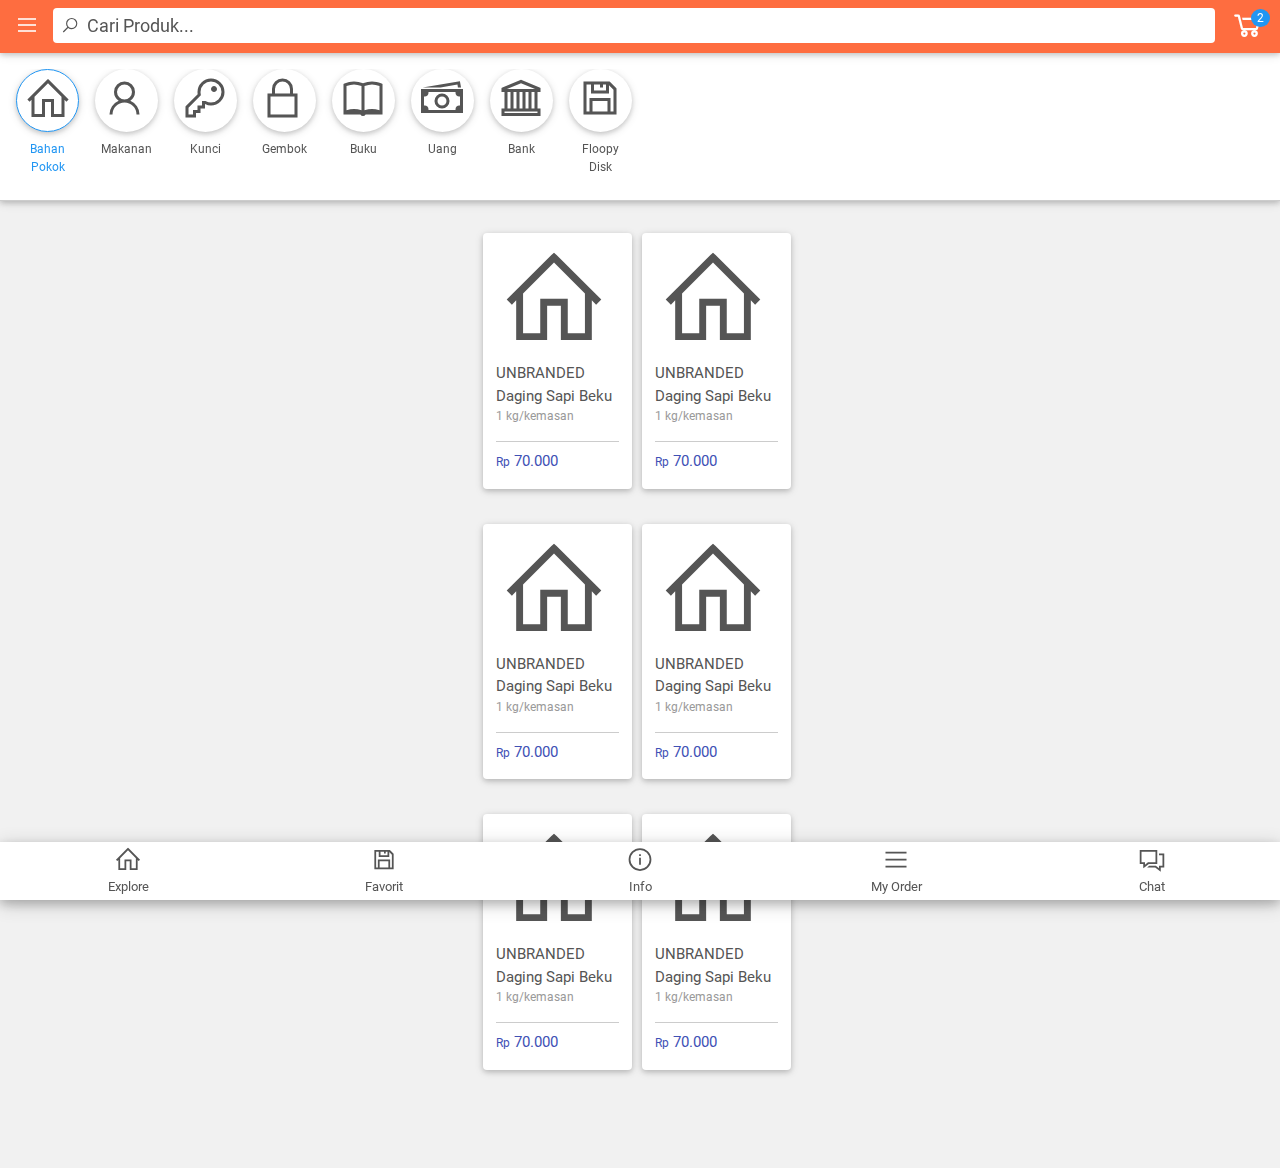
<file: www/07-product-categories.html>
<!DOCTYPE html>
<html lang="en">
<head>
    <title>Stoqo | Template Almosame</title>
    <meta name="viewport" content="width=device-width,height=device-height,initial-scale=1.0,user-scalable=0">
    <meta charset="UTF-8">
    <link href="assets/line-awesome/css/line-awesome.min.css" rel="stylesheet">
    <link href="assets/theme.css" rel="stylesheet">
    <link href="assets/datepicker/jquery.ui.all-datepicker.css" rel="stylesheet">
    <link href="assets/slick/slick.css" rel="stylesheet">
    <link href="assets/slick/slick-theme.css" rel="stylesheet">
    <link href="assets/style.css" rel="stylesheet"  >
    <link href="assets/fonts/roboto/roboto.css" rel="stylesheet">
    <style>
        body{font-family:'Roboto',Arial,Tahoma,sans-serif;overflow-x:hidden}
        #sidebar{display:none;z-index:5;top:0px;width:270px}
        #sidebar .footer{bottom:0;position:fixed;z-index:1;width:270px}
        .nav-btn{width:53px;height:53px}
        .btn-cart{padding:7px 5px;width:65px}
        .bottom-bar i{font-size:28px!important}
        .bottom-bar span{font-size:13px;display:block}
        
        #content-home{padding:53px 0 63px}
        
        #slider-home .dot-round{margin-top:-29px}
        #slider-home .slick-dots{position:relative;top:-13px}
        #slider-home .slick-dots li.slick-active button:before{color:white;opacity:1}
        #slider-home .slick-dots li button:before{font-size:10px;opacity:.55;color:white}
        #slider-home .slick-dots li{margin:0}
        #slider-home .slick-dots{background-color:rgba(0,0,0,0.37);display:inline;border-radius:10px;padding:0}
        #slider-home .slick-dots{margin-top:10px}
        #slider-home .slick-dots li button{height:28px}
        #slider-home{margin-bottom:0!important}
        
        .cat-icons{width:63px;height:63px}
        .cat-icons .la{padding-top:5px}
        .item-product{width:149px;min-height:255px}
        .item-product .details{padding:8px 13px}
        .list-product{margin-top:-5px}
        .text-gray-1{color:#555!important}
        .text-gray-2{color:#999!important}
        
        #nav-sign{height:4px;position:relative;top:-0.5px}
        #navbar-tab{color:#dfdfdf!important}
        #navbar-tab-after{height:59px}
        
        .select, .input{background-color:rgba(0,0,0,0)}
        .select:focus, .input:focus{border-bottom:2px #99F solid}
        a{text-decoration:none}
    </style>
</head>
<body class="light-gray" style="overflow-x:hidden">
    <div id="content-app">
        <div class="sidebar bar-block" id="sidebar">
            <div class="bar-item padding-large theme-d1">
                <div class="white circle padding-small text-theme-dark margin-top" style="width:90px;height:90px;margin:auto">
                    <i class="la la-user" style="font-size:80px"></i>
                </div>
                <div class="center padding-y-8 large" id="nama-user">Nama User</div>
            </div>
            <div class="padding-16 large text-grey">
                <a class="bar-item btn"><i class="la la-fw la-shopping-cart"></i> &nbsp;My Order</a>
                <a class="bar-item btn"><i class="la la-fw la-money"></i> &nbsp;Favorit</a>
                <hr>
                <a class="bar-item btn" href="06-edit-profil.html"><i class="la la-fw la-user"></i> &nbsp;Edit Profil</a>
                <a class="bar-item btn"><i class="la la-fw la-key"></i> &nbsp;Reset Password</a>
                <a class="bar-item btn"><i class="la la-fw la-sign-out"></i> &nbsp;Logout</a>
                <hr>
                <a class="bar-item btn"><i class="la la-fw la-info-circle"></i> &nbsp;Tentang</a>
            </div>
            <div class="footer right-align padding margin-top theme-d1"> &copy; 2018<br>www.quickmart.com</div>
        </div>
        <div class="overlay" onclick="nav_close()" id="overlay-1"></div>
        <div id="main-content-app">
            <div class="overlay-2" id="overlay-2"></div>
            <div class="card-2 top theme" id="navbar">
                <div class="row">
                    <div class="col padding-8 center nav-btn" onclick="nav_open()">
                        <div style="padding:5px 0px"><i class="la la-bars la-fw xlarge"></i></div>
                    </div>
                    <div class="col right center nav-btn btn-cart">
                        <a href="09-keranjang.html"><i class="la la-shopping-cart la-fw xxlarge"></i></a>
                        <span class="small blue circle" style="padding:2px 6px;position:relative;top:-39px;left:13px">2</span>
                    </div>
                    <div class="rest padding-y-8 row">
                        <button class="btn white block round left-align text-gray-1 large padding-small">
                            <i class="la la-search"></i>
                            &nbsp;Cari Produk...
                        </button>
                    </div>
                </div>
            </div>
            <div class="bottom white row card-4 text-gray-1">
                <a href="03-home.html">
                <div style="width:20%" class="col btn center ripple- bottom-bar padding-small"><i class="la la-home"></i><span>Explore</span></div>
                </a>
                <a href="04-favorit.html">
                <div style="width:20%" class="col btn center ripple- bottom-bar padding-small"><i class="la la-save"></i><span>Favorit</span></div>
                </a>
                <div style="width:20%" class="col btn center ripple- bottom-bar padding-small"><i class="la la-info-circle"></i><span>Info</span></div>
                <a href="05-my-order.html">
                <div style="width:20%" class="col btn center ripple- bottom-bar padding-small"><i class="la la-bars"></i><span>My Order</span></div>
                </a>
                <div style="width:20%" class="col btn center ripple- bottom-bar padding-small"><i class="la la-comments"></i><span>Chat</span></div>
            </div>
            <div id="content-home" class="text-gray-1">
                <div id="categories" class="padding-16 padding-small text-gray-1 border-bottom white card">
                    <div class="center padding-h-8">
                        <div class="circle card-2 border-blue border white center text-gray-1 cat-icons"><i class="la la-fw la-home xxxlarge"></i></div>
                        <div class="small padding-y-8 text-blue">Bahan<br>Pokok</div>
                    </div>
                    <div class="center padding-h-8">
                        <div class="circle card-2 white center text-gray-1 cat-icons"><i class="la la-fw la-user xxxlarge"></i></div>
                        <div class="small padding-y-8">Makanan</div>
                    </div>
                    <div class="center padding-h-8">
                        <div class="circle card-2 white center text-gray-1 cat-icons"><i class="la la-fw la-key xxxlarge"></i></div>
                        <div class="small padding-y-8">Kunci</div>
                    </div>
                    <div class="center padding-h-8">
                        <div class="circle card-2 white center text-gray-1 cat-icons"><i class="la la-fw la-lock xxxlarge"></i></div>
                        <div class="small padding-y-8">Gembok</div>
                    </div>
                    <div class="center padding-h-8">
                        <div class="circle card-2 white center text-gray-1 cat-icons"><i class="la la-fw la-book xxxlarge"></i></div>
                        <div class="small padding-y-8">Buku</div>
                    </div>
                    <div class="center padding-h-8">
                        <div class="circle card-2 white center text-gray-1 cat-icons"><i class="la la-fw la-money xxxlarge"></i></div>
                        <div class="small padding-y-8">Uang</div>
                    </div>
                    <div class="center padding-h-8">
                        <div class="circle card-2 white center text-gray-1 cat-icons"><i class="la la-fw la-bank xxxlarge"></i></div>
                        <div class="small padding-y-8">Bank</div>
                    </div>
                    <div class="center padding-h-8">
                        <div class="circle card-2 white center text-gray-1 cat-icons"><i class="la la-fw la-save xxxlarge"></i></div>
                        <div class="small padding-y-8">Floopy<br>Disk</div>
                    </div>
                </div>
                <div class="row padding-16" style="margin:auto;width:320px">
                    <div class="col section" style="padding:0 0 3px 3px;width:159px">
                        <div class="card round white text-gray-1 item-product">
                            <div><i class="la la-fw la-home" style="font-size:110px;padding-top:11px"></i></div>
                            <div class="details">
                                <div>UNBRANDED Daging Sapi Beku</div>
                                <div class="small text-gray-2">1 kg/kemasan</div>
                                <div class="border-top margin-top text-indigo padding-y-8"><span class="small">Rp</span> 70.000</div>
                            </div>
                        </div>
                    </div>
                    <div class="col section" style="padding:0 0 3px 3px;width:159px">
                        <div class="card round white text-gray-1 item-product">
                            <div><i class="la la-fw la-home" style="font-size:110px;padding-top:11px"></i></div>
                            <div class="details">
                                <div>UNBRANDED Daging Sapi Beku</div>
                                <div class="small text-gray-2">1 kg/kemasan</div>
                                <div class="border-top margin-top text-indigo padding-y-8"><span class="small">Rp</span> 70.000</div>
                            </div>
                        </div>
                    </div>
                    <div class="col section" style="padding:0 0 3px 3px;width:159px">
                        <div class="card round white text-gray-1 item-product">
                            <div><i class="la la-fw la-home" style="font-size:110px;padding-top:11px"></i></div>
                            <div class="details">
                                <div>UNBRANDED Daging Sapi Beku</div>
                                <div class="small text-gray-2">1 kg/kemasan</div>
                                <div class="border-top margin-top text-indigo padding-y-8"><span class="small">Rp</span> 70.000</div>
                            </div>
                        </div>
                    </div>
                    <div class="col section" style="padding:0 0 3px 3px;width:159px">
                        <div class="card round white text-gray-1 item-product">
                            <div><i class="la la-fw la-home" style="font-size:110px;padding-top:11px"></i></div>
                            <div class="details">
                                <div>UNBRANDED Daging Sapi Beku</div>
                                <div class="small text-gray-2">1 kg/kemasan</div>
                                <div class="border-top margin-top text-indigo padding-y-8"><span class="small">Rp</span> 70.000</div>
                            </div>
                        </div>
                    </div>
                    <div class="col section" style="padding:0 0 3px 3px;width:159px">
                        <div class="card round white text-gray-1 item-product">
                            <div><i class="la la-fw la-home" style="font-size:110px;padding-top:11px"></i></div>
                            <div class="details">
                                <div>UNBRANDED Daging Sapi Beku</div>
                                <div class="small text-gray-2">1 kg/kemasan</div>
                                <div class="border-top margin-top text-indigo padding-y-8"><span class="small">Rp</span> 70.000</div>
                            </div>
                        </div>
                    </div>
                    <div class="col section" style="padding:0 0 3px 3px;width:159px">
                        <div class="card round white text-gray-1 item-product">
                            <div><i class="la la-fw la-home" style="font-size:110px;padding-top:11px"></i></div>
                            <div class="details">
                                <div>UNBRANDED Daging Sapi Beku</div>
                                <div class="small text-gray-2">1 kg/kemasan</div>
                                <div class="border-top margin-top text-indigo padding-y-8"><span class="small">Rp</span> 70.000</div>
                            </div>
                        </div>
                    </div>
                </div>
            </div>
        </div>
    </div>
<script src="assets/jquery-1.9.1.min.js"></script>
<script src="assets/slick/slick.min.js" type="text/javascript" charset="utf-8"></script>
<script src="assets/system.js"></script>
<script>
$(window).ready(function(){
    $("#slider-home").slick({dots: true,arrows: false,autoplay:true,speed: 510});
    $("#slider-home").append("<div class='dot-round center'></div>");
    $("#slider-home .slick-dots").appendTo("#slider-home  .dot-round");
	$("#categories, .list-product").slick({autoplay : false,dots: false,infinite: false,variableWidth: true});
});
function nav_open(){
    $("#sidebar").removeClass("animate-left-lost").addClass("animate-left").show();
    $("#overlay-1").removeClass("animate-opacity-lost").addClass("animate-opacity").show();
    $("html").css("overflow-y","hidden");
}
function nav_close(func){
    $("#sidebar").removeClass("animate-left").addClass("animate-left-lost");
    $("#overlay-1").removeClass("animate-opacity").addClass("animate-opacity-lost");
    window.setTimeout(function(){
        $("#sidebar").hide();
        $("#overlay-1").hide();
        $("html").css("overflow-y","auto");
        if(func)
            func();
    }, 290);
}
</script>
</body>
</html>
</file>
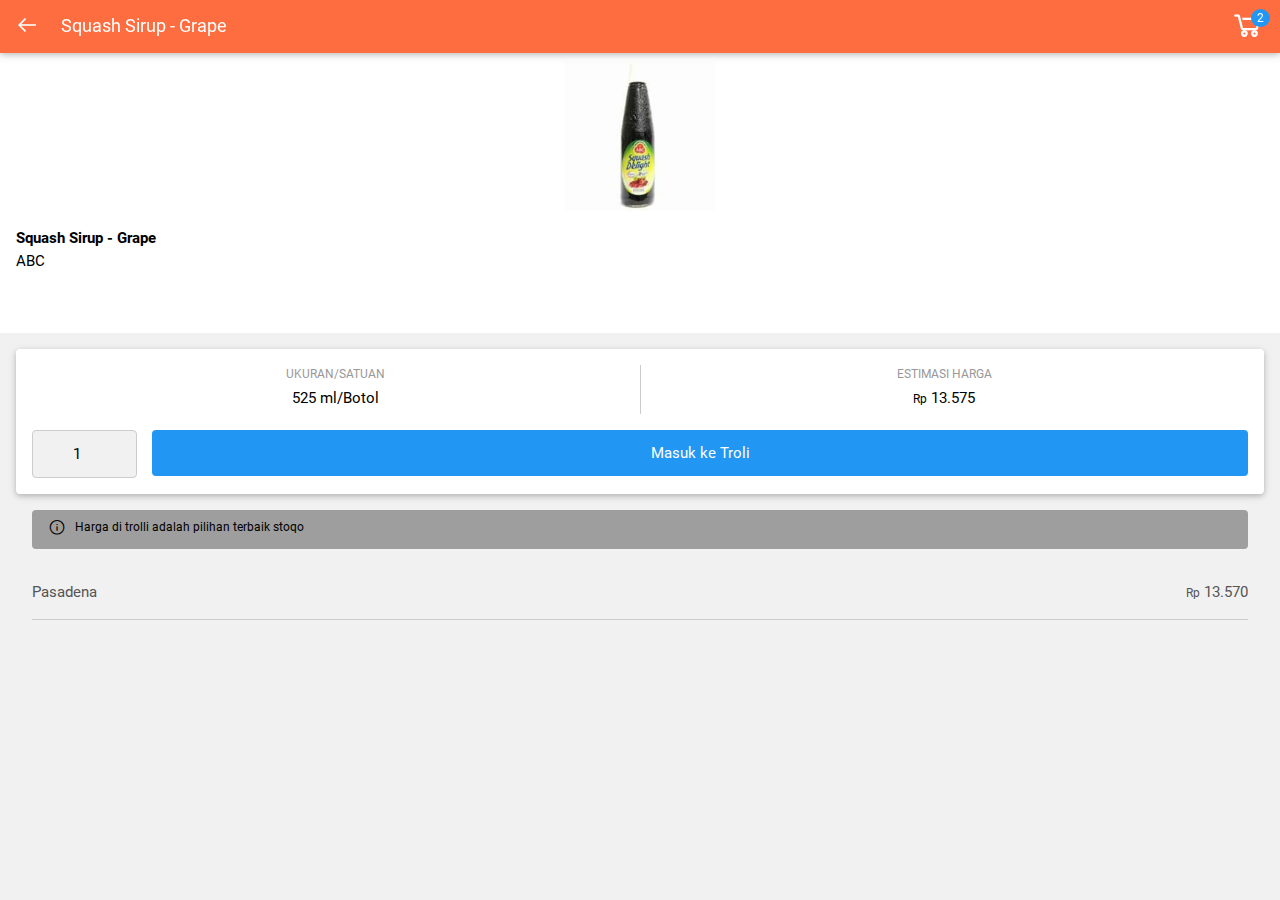
<file: www/08-product-detail.html>
<!DOCTYPE html>
<html lang="en">
<head>
    <title>Stoqo | Template Almosame</title>
    <meta name="viewport" content="width=device-width,height=device-height,initial-scale=1.0,user-scalable=0">
    <meta charset="UTF-8">
    <link href="assets/line-awesome/css/line-awesome.min.css" rel="stylesheet">
    <link href="assets/theme.css" rel="stylesheet">
    <link href="assets/datepicker/jquery.ui.all-datepicker.css" rel="stylesheet">
    <link href="assets/slick/slick.css" rel="stylesheet">
    <link href="assets/slick/slick-theme.css" rel="stylesheet">
    <link href="assets/style.css" rel="stylesheet"  >
    <link href="assets/fonts/roboto/roboto.css" rel="stylesheet">
    <style>
        body{font-family:'Roboto',Arial,Tahoma,sans-serif;overflow-x:hidden}
        #sidebar{display:none;z-index:5;top:0px;width:270px}
        #sidebar .footer{bottom:0;position:fixed;z-index:1;width:270px}
        .nav-btn{width:53px;height:53px}
        .btn-cart{padding:7px 5px;width:65px}
        .bottom-bar i{font-size:28px!important}
        .bottom-bar span{font-size:13px;display:block}
        
        #content-home{padding:53px 0 63px}
        
        #slider-home .dot-round{margin-top:-29px}
        #slider-home .slick-dots{position:relative;top:-13px}
        #slider-home .slick-dots li.slick-active button:before{color:white;opacity:1}
        #slider-home .slick-dots li button:before{font-size:10px;opacity:.55;color:white}
        #slider-home .slick-dots li{margin:0}
        #slider-home .slick-dots{background-color:rgba(0,0,0,0.37);display:inline;border-radius:10px;padding:0}
        #slider-home .slick-dots{margin-top:10px}
        #slider-home .slick-dots li button{height:28px}
        #slider-home{margin-bottom:0!important}
        
        .cat-icons{width:63px;height:63px}
        .cat-icons .la{padding-top:5px}
        .item-product{width:149px;min-height:255px}
        .item-product .details{padding:8px 13px}
        .list-product{margin-top:-5px}
        .text-gray-1{color:#555!important}
        .text-gray-2{color:#999!important}
        
        #nav-sign{height:4px;position:relative;top:-0.5px}
        #navbar-tab{color:#dfdfdf!important}
        #navbar-tab-after{height:59px}
        
        .select, .input{background-color:rgba(0,0,0,0)}
        .select:focus, .input:focus{border-bottom:2px #99F solid}
        a{text-decoration:none}
    </style>
</head>
<body class="light-gray" style="overflow-x:hidden">
    <div id="content-app">
        <div class="sidebar bar-block" id="sidebar">
            <div class="bar-item padding-large theme-d1">
                <div class="white circle padding-small text-theme-dark margin-top" style="width:90px;height:90px;margin:auto">
                    <i class="la la-user" style="font-size:80px"></i>
                </div>
                <div class="center padding-y-8 large" id="nama-user">Nama User</div>
            </div>
            <div class="padding-16 large text-grey">
                <a class="bar-item btn"><i class="la la-fw la-shopping-cart"></i> &nbsp;My Order</a>
                <a class="bar-item btn"><i class="la la-fw la-money"></i> &nbsp;Favorit</a>
                <hr>
                <a class="bar-item btn" href="06-edit-profil.html"><i class="la la-fw la-user"></i> &nbsp;Edit Profil</a>
                <a class="bar-item btn"><i class="la la-fw la-key"></i> &nbsp;Reset Password</a>
                <a class="bar-item btn"><i class="la la-fw la-sign-out"></i> &nbsp;Logout</a>
                <hr>
                <a class="bar-item btn"><i class="la la-fw la-info-circle"></i> &nbsp;Tentang</a>
            </div>
            <div class="footer right-align padding margin-top theme-d1"> &copy; 2018<br>www.quickmart.com</div>
        </div>
        <div class="overlay" onclick="nav_close()" id="overlay-1"></div>
        <div id="main-content-app">
            <div class="overlay-2" id="overlay-2"></div>
            <div class="card-2 top theme" id="navbar">
                <div class="row">
                    <a href="03-home.html">
                    <div class="col padding-8 center nav-btn">
                        <div style="padding:5px 0px"><i class="la la-arrow-left la-fw xlarge"></i></div>
                    </div>
                    </a>
                    <div class="col right center nav-btn btn-cart">
                        <a href="09-keranjang.html"><i class="la la-shopping-cart la-fw xxlarge"></i></a>
                        <span class="small blue circle" style="padding:2px 6px;position:relative;top:-39px;left:13px">2</span>
                    </div>
                    <div class="rest padding-y-8 row">
                        <div class="padding-small large">Squash Sirup - Grape</div>
                    </div>
                </div>
            </div>
            <div id="content-home" class="text-gray-1">
                <div class="white" style="min-height:280px">
                    <div class="padding center"><img src="img/abc-squash.png" style="width:150px;height:150px"></div>
                    <div class="padding">
                        <b>Squash Sirup - Grape</b>
                        <div>ABC</div>
                    </div>
                </div>
                <div class="padding padding-16">
                    <div class="round white card padding padding-16">
                        <div class="row">
                            <div class="col s6 center">
                                <div class="small text-gray-2">UKURAN/SATUAN</div>
                                <div style="padding:4px">525 ml/Botol</div>
                            </div>
                            <div class="col s6 center border-left">
                                <div class="small text-gray-2">ESTIMASI HARGA</div>
                                <div style="padding:4px"><span class="small">Rp</span> 13.575</div>
                            </div>
                        </div>
                        <div class="row margin-top">
                            <div class="col" style="width:105px">
                                <input class="input padding-large round border light-gray center" type="number" value="1">
                            </div>
                            <div class="rest" style="padding-left:15px">
                                <a href="09-keranjang.html">
                                <button class="btn padding-large blue round block">
                                    Masuk ke Troli
                                </button>
                                </a>
                            </div>
                        </div>
                    </div>
                    <div class="padding round gray margin row">
                        <div class="col" style="width:27px"><i class="la la-info-circle large"></i></div>
                        <div class="rest small">
                            Harga di trolli adalah pilihan terbaik stoqo
                        </div>
                    </div>
                    <div class="padding-16 margin row border-bottom row">
                        <div class="col right right-align" style="width:127px">
                            <small>Rp</small> 13.570
                        </div>
                        <div class="rest">
                            Pasadena
                        </div>
                    </div>
                </div>
            </div>
        </div>
    </div>
<script src="assets/jquery-1.9.1.min.js"></script>
<script src="assets/slick/slick.min.js" type="text/javascript" charset="utf-8"></script>
<script src="assets/system.js"></script>
<script>
$(window).ready(function(){
    $("#slider-home").slick({dots: true,arrows: false,autoplay:true,speed: 510});
    $("#slider-home").append("<div class='dot-round center'></div>");
    $("#slider-home .slick-dots").appendTo("#slider-home  .dot-round");
	$("#categories, .list-product").slick({autoplay : false,dots: false,infinite: false,variableWidth: true});
});
function nav_open(){
    $("#sidebar").removeClass("animate-left-lost").addClass("animate-left").show();
    $("#overlay-1").removeClass("animate-opacity-lost").addClass("animate-opacity").show();
    $("html").css("overflow-y","hidden");
}
function nav_close(func){
    $("#sidebar").removeClass("animate-left").addClass("animate-left-lost");
    $("#overlay-1").removeClass("animate-opacity").addClass("animate-opacity-lost");
    window.setTimeout(function(){
        $("#sidebar").hide();
        $("#overlay-1").hide();
        $("html").css("overflow-y","auto");
        if(func)
            func();
    }, 290);
}
</script>
</body>
</html>
</file>
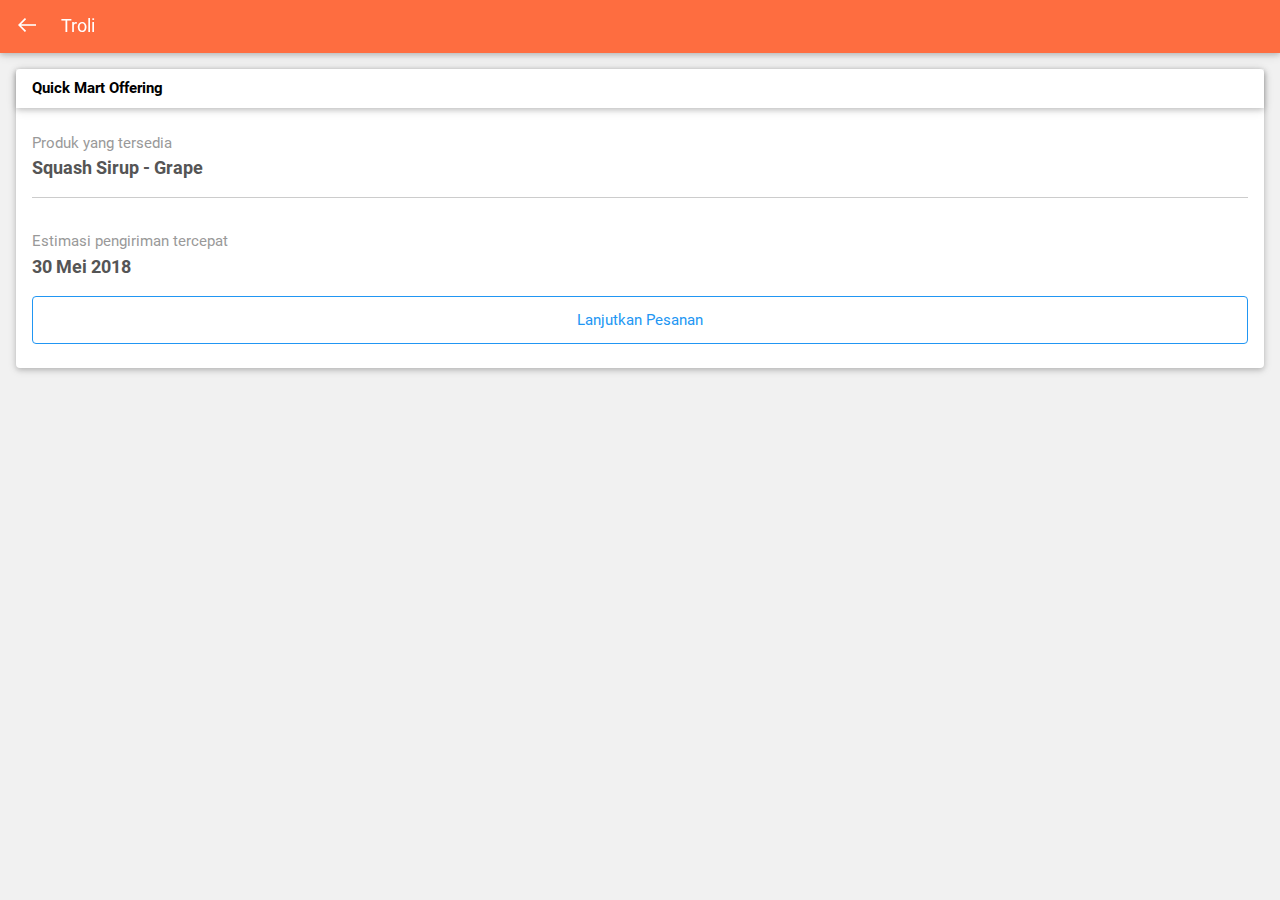
<file: www/09-keranjang.html>
<!DOCTYPE html>
<html lang="en">
<head>
    <title>Stoqo | Template Almosame</title>
    <meta name="viewport" content="width=device-width,height=device-height,initial-scale=1.0,user-scalable=0">
    <meta charset="UTF-8">
    <link href="assets/line-awesome/css/line-awesome.min.css" rel="stylesheet">
    <link href="assets/theme.css" rel="stylesheet">
    <link href="assets/datepicker/jquery.ui.all-datepicker.css" rel="stylesheet">
    <link href="assets/slick/slick.css" rel="stylesheet">
    <link href="assets/slick/slick-theme.css" rel="stylesheet">
    <link href="assets/style.css" rel="stylesheet"  >
    <link href="assets/fonts/roboto/roboto.css" rel="stylesheet">
    <style>
        body{font-family:'Roboto',Arial,Tahoma,sans-serif;overflow-x:hidden}
        #sidebar{display:none;z-index:5;top:0px;width:270px}
        #sidebar .footer{bottom:0;position:fixed;z-index:1;width:270px}
        .nav-btn{width:53px;height:53px}
        .btn-cart{padding:7px 5px;width:65px}
        .bottom-bar i{font-size:28px!important}
        .bottom-bar span{font-size:13px;display:block}
        
        #content-home{padding:53px 0 63px}
        
        #slider-home .dot-round{margin-top:-29px}
        #slider-home .slick-dots{position:relative;top:-13px}
        #slider-home .slick-dots li.slick-active button:before{color:white;opacity:1}
        #slider-home .slick-dots li button:before{font-size:10px;opacity:.55;color:white}
        #slider-home .slick-dots li{margin:0}
        #slider-home .slick-dots{background-color:rgba(0,0,0,0.37);display:inline;border-radius:10px;padding:0}
        #slider-home .slick-dots{margin-top:10px}
        #slider-home .slick-dots li button{height:28px}
        #slider-home{margin-bottom:0!important}
        
        .cat-icons{width:63px;height:63px}
        .cat-icons .la{padding-top:5px}
        .item-product{width:149px;min-height:255px}
        .item-product .details{padding:8px 13px}
        .list-product{margin-top:-5px}
        .text-gray-1{color:#555!important}
        .text-gray-2{color:#999!important}
        
        #nav-sign{height:4px;position:relative;top:-0.5px}
        #navbar-tab{color:#dfdfdf!important}
        #navbar-tab-after{height:59px}
        
        .select, .input{background-color:rgba(0,0,0,0)}
        .select:focus, .input:focus{border-bottom:2px #99F solid}
        a{text-decoration:none}
    </style>
</head>
<body class="light-gray" style="overflow-x:hidden">
    <div id="content-app">
        <div class="sidebar bar-block" id="sidebar">
            <div class="bar-item padding-large theme-d1">
                <div class="white circle padding-small text-theme-dark margin-top" style="width:90px;height:90px;margin:auto">
                    <i class="la la-user" style="font-size:80px"></i>
                </div>
                <div class="center padding-y-8 large" id="nama-user">Nama User</div>
            </div>
            <div class="padding-16 large text-grey">
                <a class="bar-item btn"><i class="la la-fw la-shopping-cart"></i> &nbsp;My Order</a>
                <a class="bar-item btn"><i class="la la-fw la-money"></i> &nbsp;Favorit</a>
                <hr>
                <a class="bar-item btn" href="06-edit-profil.html"><i class="la la-fw la-user"></i> &nbsp;Edit Profil</a>
                <a class="bar-item btn"><i class="la la-fw la-key"></i> &nbsp;Reset Password</a>
                <a class="bar-item btn"><i class="la la-fw la-sign-out"></i> &nbsp;Logout</a>
                <hr>
                <a class="bar-item btn"><i class="la la-fw la-info-circle"></i> &nbsp;Tentang</a>
            </div>
            <div class="footer right-align padding margin-top theme-d1"> &copy; 2018<br>www.quickmart.com</div>
        </div>
        <div class="overlay" onclick="nav_close()" id="overlay-1"></div>
        <div id="main-content-app">
            <div class="overlay-2" id="overlay-2"></div>
            <div class="card-2 top theme" id="navbar">
                <div class="row">
                    <a href="03-home.html">
                    <div class="col padding-8 center nav-btn">
                        <div style="padding:5px 0px"><i class="la la-arrow-left la-fw xlarge"></i></div>
                    </div>
                    </a>
                    <div class="rest padding-y-8 row">
                        <div class="padding-small large">Troli</div>
                    </div>
                </div>
            </div>
            <div id="content-home" class="text-gray-1">
                <div class="margin white round card">
                    <div class="padding card">
                        <b>Quick Mart Offering</b>
                    </div>
                    <div class="padding">
                        <div class="padding-16 border-bottom margin-bottom">
                            <label class="text-gray-2">Produk yang tersedia</label>
                            <div class="text-gray-1 large"><b>Squash Sirup - Grape</b></div>
                        </div>
                        <div class="padding-16">
                            <label class="text-gray-2">Estimasi pengiriman tercepat</label>
                            <div class="text-gray-1 large"><b>30 Mei 2018</b></div>
                            <a href="10-detail-keranjang.html">
                            <button class="btn round white border border-blue text-blue padding-large block margin-top btn-outline">
                                Lanjutkan Pesanan
                            </button>
                            </a>
                        </div>
                    </div>
                </div>
            </div>
        </div>
    </div>
<script src="assets/jquery-1.9.1.min.js"></script>
<script src="assets/slick/slick.min.js" type="text/javascript" charset="utf-8"></script>
<script src="assets/system.js"></script>
<script>
$(window).ready(function(){
    $("#slider-home").slick({dots: true,arrows: false,autoplay:true,speed: 510});
    $("#slider-home").append("<div class='dot-round center'></div>");
    $("#slider-home .slick-dots").appendTo("#slider-home  .dot-round");
	$("#categories, .list-product").slick({autoplay : false,dots: false,infinite: false,variableWidth: true});
});
function nav_open(){
    $("#sidebar").removeClass("animate-left-lost").addClass("animate-left").show();
    $("#overlay-1").removeClass("animate-opacity-lost").addClass("animate-opacity").show();
    $("html").css("overflow-y","hidden");
}
function nav_close(func){
    $("#sidebar").removeClass("animate-left").addClass("animate-left-lost");
    $("#overlay-1").removeClass("animate-opacity").addClass("animate-opacity-lost");
    window.setTimeout(function(){
        $("#sidebar").hide();
        $("#overlay-1").hide();
        $("html").css("overflow-y","auto");
        if(func)
            func();
    }, 290);
}
</script>
</body>
</html>
</file>
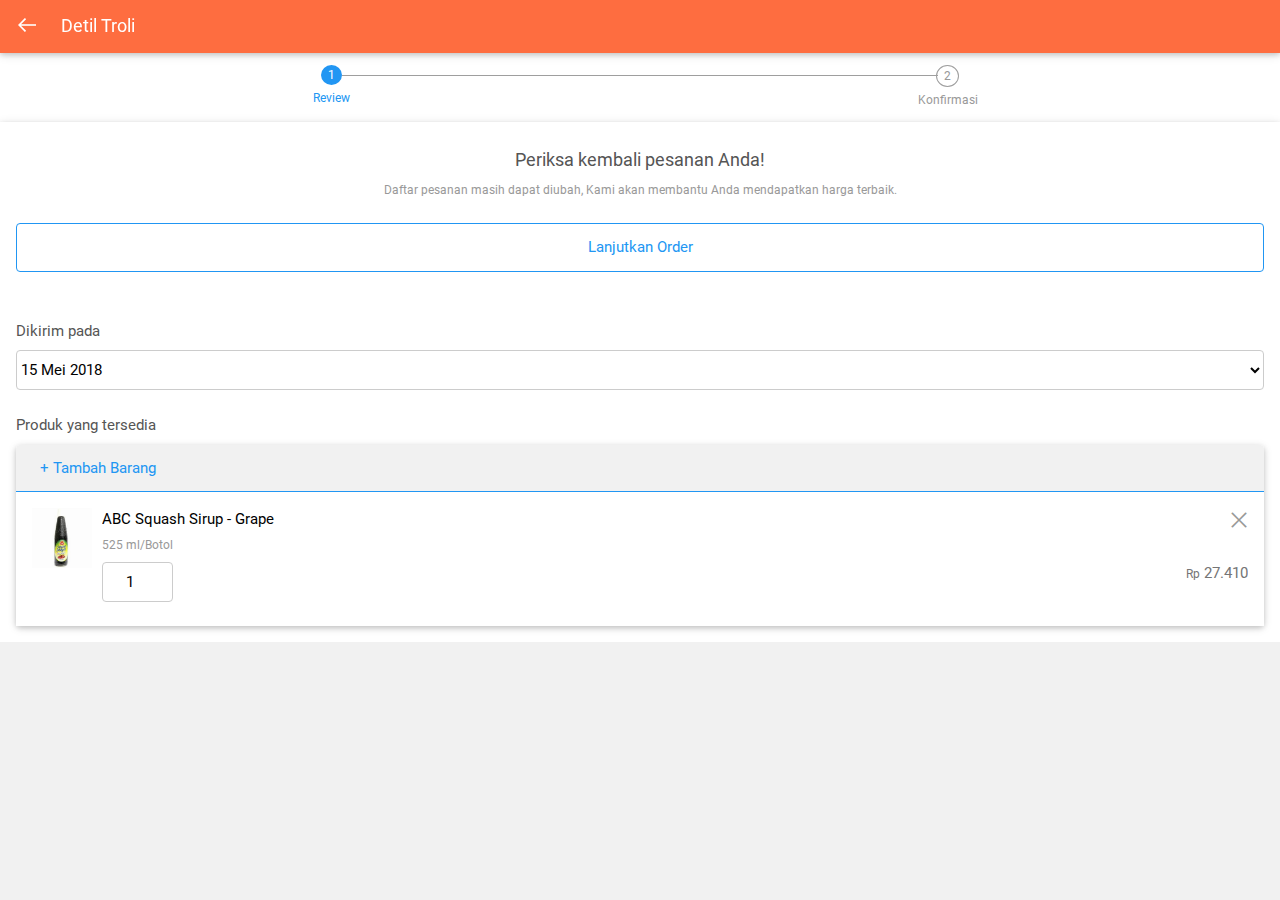
<file: www/10-detail-keranjang.html>
<!DOCTYPE html>
<html lang="en">
<head>
    <title>Stoqo | Template Almosame</title>
    <meta name="viewport" content="width=device-width,height=device-height,initial-scale=1.0,user-scalable=0">
    <meta charset="UTF-8">
    <link href="assets/line-awesome/css/line-awesome.min.css" rel="stylesheet">
    <link href="assets/theme.css" rel="stylesheet">
    <link href="assets/datepicker/jquery.ui.all-datepicker.css" rel="stylesheet">
    <link href="assets/slick/slick.css" rel="stylesheet">
    <link href="assets/slick/slick-theme.css" rel="stylesheet">
    <link href="assets/style.css" rel="stylesheet"  >
    <link href="assets/fonts/roboto/roboto.css" rel="stylesheet">
    <style>
        body{font-family:'Roboto',Arial,Tahoma,sans-serif;overflow-x:hidden}
        #sidebar{display:none;z-index:5;top:0px;width:270px}
        #sidebar .footer{bottom:0;position:fixed;z-index:1;width:270px}
        .nav-btn{width:53px;height:53px}
        .btn-cart{padding:7px 5px;width:65px}
        .bottom-bar i{font-size:28px!important}
        .bottom-bar span{font-size:13px;display:block}
        
        #content-home{padding:53px 0 63px}
        
        #slider-home .dot-round{margin-top:-29px}
        #slider-home .slick-dots{position:relative;top:-13px}
        #slider-home .slick-dots li.slick-active button:before{color:white;opacity:1}
        #slider-home .slick-dots li button:before{font-size:10px;opacity:.55;color:white}
        #slider-home .slick-dots li{margin:0}
        #slider-home .slick-dots{background-color:rgba(0,0,0,0.37);display:inline;border-radius:10px;padding:0}
        #slider-home .slick-dots{margin-top:10px}
        #slider-home .slick-dots li button{height:28px}
        #slider-home{margin-bottom:0!important}
        
        .cat-icons{width:63px;height:63px}
        .cat-icons .la{padding-top:5px}
        .item-product{width:149px;min-height:255px}
        .item-product .details{padding:8px 13px}
        .list-product{margin-top:-5px}
        .text-gray-1{color:#555!important}
        .text-gray-2{color:#999!important}
        
        #nav-sign{height:4px;position:relative;top:-0.5px}
        #navbar-tab{color:#dfdfdf!important}
        #navbar-tab-after{height:59px}
        
        .select, .input{background-color:rgba(0,0,0,0)}
        .select:focus, .input:focus{border-bottom:2px #99F solid}
        a{text-decoration:none}
    </style>
</head>
<body class="light-gray" style="overflow-x:hidden">
    <div id="content-app">
        <div class="sidebar bar-block" id="sidebar">
            <div class="bar-item padding-large theme-d1">
                <div class="white circle padding-small text-theme-dark margin-top" style="width:90px;height:90px;margin:auto">
                    <i class="la la-user" style="font-size:80px"></i>
                </div>
                <div class="center padding-y-8 large" id="nama-user">Nama User</div>
            </div>
            <div class="padding-16 large text-grey">
                <a class="bar-item btn"><i class="la la-fw la-shopping-cart"></i> &nbsp;My Order</a>
                <a class="bar-item btn"><i class="la la-fw la-money"></i> &nbsp;Favorit</a>
                <hr>
                <a class="bar-item btn" href="06-edit-profil.html"><i class="la la-fw la-user"></i> &nbsp;Edit Profil</a>
                <a class="bar-item btn"><i class="la la-fw la-key"></i> &nbsp;Reset Password</a>
                <a class="bar-item btn"><i class="la la-fw la-sign-out"></i> &nbsp;Logout</a>
                <hr>
                <a class="bar-item btn"><i class="la la-fw la-info-circle"></i> &nbsp;Tentang</a>
            </div>
            <div class="footer right-align padding margin-top theme-d1"> &copy; 2018<br>www.quickmart.com</div>
        </div>
        <div class="overlay" onclick="nav_close()" id="overlay-1"></div>
        <div id="main-content-app">
            <div class="overlay-2" id="overlay-2"></div>
            <div class="card-2 top theme" id="navbar">
                <div class="row">
                    <a href="09-keranjang.html">
                    <div class="col padding-8 center nav-btn">
                        <div style="padding:5px 0px"><i class="la la-arrow-left la-fw xlarge"></i></div>
                    </div>
                    </a>
                    <div class="rest padding-y-8 row">
                        <div class="padding-small large">Detil Troli</div>
                    </div>
                </div>
            </div>
            <div id="content-home" class="text-gray-1">
                <div class="white padding-large card">
                    <div class="row">
                        <div class="col s6 center">
                            <div class="btn circle blue small border-blue" style="padding:1px 7px;margin-bottom:4px">1</div>
                            <div class="text-blue small">Review</div>
                        </div>
                        <div class="col s6 center">
                            <div class="btn circle white text-gray-2 border border-gray small" style="padding:1px 7px;margin-bottom:4px">2</div>
                            <div class="text-gray-2 small">Konfirmasi</div>
                        </div>
                    </div>
                    <style>.row-padding{padding:0 20px}</style>
                    <div class="row-padding" style="position:relative;top:-34px">
                        <div class="col s3 border-top border-white" style="visibility:hidden"></div>
                        <div class="col s6 border-top border-gray" style=""></div>
                    </div>
                </div>
                <div class="white padding card center padding-24">
                    <div class="text-gray-1 large">Periksa kembali pesanan Anda!</div>
                    <div class="text-gray-2 small padding-8">Daftar pesanan masih dapat diubah, Kami akan membantu Anda mendapatkan harga terbaik.</div>
                    <button class="btn padding-large white border-blue text-blue border round block margin-top">
                        Lanjutkan Order
                    </button>
                </div>
                <div class="white padding padding-16">
                    <div class="text-gray-1 padding-y-8">Dikirim pada</div>
                    <select class="select round border">
                        <option>15 Mei 2018</option>
                        <option>16 Mei 2018</option>
                        <option>17 Mei 2018</option>
                    </select>
                    <div class="text-gray-1 padding-y-8 margin-top">Produk yang tersedia</div>
                    <div class="card round">
                        <div class="light-gray text-blue padding-large border-bottom border-blue" style="border-radius:4px 4px 0 0">
                            + Tambah Barang
                        </div>
                        <div class="white">
                            <div class="row padding padding-16">
                                <div class="col" style="width:70px">
                                    <img src="img/abc-squash.png" style="width:60px;height:60px">
                                </div>
                                <div class="rest">
                                    <div class="row">
                                        <div class="col right" style="width:21px">
                                            <i class="la la-close xlarge text-gray-2"></i>
                                        </div>
                                        <div class="rest">ABC Squash Sirup - Grape</div>
                                    </div>
                                    <div class="row">
                                        <div class="col s12">
                                            <div class="text-gray-2 small">525 ml/Botol</div>
                                        </div>
                                    </div>
                                    <div class="row padding-y-8">
                                        <div class="col" style="width:71px">
                                            <input class="input border round center" type="number" value="1">
                                        </div>
                                        <div class="rest right-align text-gray">
                                            <small>Rp</small> 27.410
                                        </div>
                                    </div>
                                </div>
                            </div>
                        </div>
                    </div>
                </div>
            </div>
        </div>
    </div>
<script src="assets/jquery-1.9.1.min.js"></script>
<script src="assets/slick/slick.min.js" type="text/javascript" charset="utf-8"></script>
<script src="assets/system.js"></script>
<script>
$(window).ready(function(){
    $("#slider-home").slick({dots: true,arrows: false,autoplay:true,speed: 510});
    $("#slider-home").append("<div class='dot-round center'></div>");
    $("#slider-home .slick-dots").appendTo("#slider-home  .dot-round");
	$("#categories, .list-product").slick({autoplay : false,dots: false,infinite: false,variableWidth: true});
});
function nav_open(){
    $("#sidebar").removeClass("animate-left-lost").addClass("animate-left").show();
    $("#overlay-1").removeClass("animate-opacity-lost").addClass("animate-opacity").show();
    $("html").css("overflow-y","hidden");
}
function nav_close(func){
    $("#sidebar").removeClass("animate-left").addClass("animate-left-lost");
    $("#overlay-1").removeClass("animate-opacity").addClass("animate-opacity-lost");
    window.setTimeout(function(){
        $("#sidebar").hide();
        $("#overlay-1").hide();
        $("html").css("overflow-y","auto");
        if(func)
            func();
    }, 290);
}
</script>
</body>
</html>
</file>
<file: www/assets/style.css>
html{max-width:100%}

/* Color Themes */
.theme-l5 {color:#000 !important; background-color:#fff6f3 !important}
.theme-l4 {color:#000 !important; background-color:#ffe1d8 !important}
.theme-l3 {color:#000 !important; background-color:#ffc4b2 !important}
.theme-l2 {color:#000 !important; background-color:#fea68b !important}
.theme-l1 {color:#000 !important; background-color:#fe8965 !important}
.theme-d1 {color:#fff !important; background-color:#fe531f !important}
.theme-d2 {color:#fff !important; background-color:#fc3c01 !important}
.theme-d3 {color:#fff !important; background-color:#dc3401 !important}
.theme-d4 {color:#fff !important; background-color:#bd2d01 !important}
.theme-d5 {color:#fff !important; background-color:#9d2501 !important}

.theme-light {color:#000 !important; background-color:#fff6f3 !important}
.theme-dark {color:#fff !important; background-color:#9d2501 !important}
.theme-action {color:#fff !important; background-color:#9d2501 !important}

.theme {color:#fff !important; background-color:#fe6d40 !important}
.text-theme {color:#fe6d40 !important}
.border-theme {border-color:#fe6d40 !important}
.text-theme-d3 {color:#dc3401 !important}
.text-theme-dark {color:#9d2501 !important}

.hover-theme:hover {color:#fff !important; background-color:#fe6d40 !important}
.hover-text-theme:hover {color:#fe6d40 !important}
.hover-border-theme:hover {border-color:#fe6d40 !important}


/* Float Label Input */
.group-float {position: relative;margin-bottom: 14px;margin-top:14px}
.input-float:focus {outline: none}
.lb-float {color: #999;font-weight: normal;position: absolute;pointer-events: none;left: 0px;top: 10px;transition: 0.2s ease all;-moz-transition: 0.2s ease all;-webkit-transition: 0.2s ease all}
.input-float.in-date ~ label, .input-float.stop-floating ~ label, .input-float[type=file] ~ label, .input-float:focus ~ label, .input-float:valid ~ label 
{top: -17px;font-size: 12px;color: #2e7d93}
.bar-float {position: relative;display: block;width: 100%}
.bar-float:before, .bar-float:after {content: '';height: 2px;width: 0;bottom: 1px;position: absolute;background: #2e7d93;transition: 0.2s ease all;-moz-transition: 0.2s ease all;-webkit-transition: 0.2s ease all}
.bar-float:before{left: 50%}
.bar-float:after {right: 50%}
.input-float:focus ~ .bar-float:before, .input-float:focus ~ .bar-float:after {width: 50%}
.input-float:focus ~ .highlight-float {-webkit-animation: inputHighlighter 0.3s ease;-moz-animation: inputHighlighter 0.3s ease;
animation: inputHighlighter 0.3s ease}
@-webkit-keyframes inputHighlighter {from {background: #5264AE}to {width: 0;background: transparent}}
@-moz-keyframes inputHighlighter {from {background: #5264AE}to{width: 0;background: transparent}}
@keyframes inputHighlighter {from {background: #5264AE}to {width: 0;background: transparent}}
.gf-margin-32{margin-bottom: 35px;margin-top:35px}

/* Other Set Custom Style*/
.input{padding-left:0px;padding-right:0px}
.button{ font-weight:bold }
.padding-8{padding:8px!important}
.padding-y-8{padding-top:8px;padding-bottom:8px}
.padding-h-8{padding-left:8px;padding-right:8px}
.animate-opacity-lost{animation:opaclost 0.3s}@keyframes opaclost{from{opacity:1} to{opacity:0}}
.animate-left-lost{position:relative;animation:animateleftlost 0.3s}@keyframes animateleftlost{from{left:0;opacity:1} to{left:-300px;opacity:0}}
.btn:hover{box-shadow:none}

/* Home-Slide Tab CSS*/
.left-1-2{animation:left-1-2 0.2s;left:33.333%}@keyframes left-1-2{from{left:0%} to{left:33.333%}}
.left-2-3{animation:left-2-3 0.2s;left:66.666%}@keyframes left-2-3{from{left:33.333%} to{left:66.666%}}
.left-1-3{animation:left-1-3 0.4s;left:66.666%}@keyframes left-1-3{from{left:0%} to{left:66.666%}}
.right-3-2{animation:right-3-2 0.2s;left:33.333%}@keyframes right-3-2{from{left:66.666%} to{left:33.333%}}
.right-3-1{animation:right-3-1 0.4s;left:0%}@keyframes right-3-1{from{left:66.666%} to{left:0%}}
.right-2-1{animation:right-2-1 0.2s;left:0%}@keyframes right-2-1{from{left:33.333%} to{left:0%}}
.fleft-1-2{animation:fleft-1-2 0.2s;right:100%}@keyframes fleft-1-2{from{right:0%} to{right:100%}}
.fleft-2-3{animation:fleft-2-3 0.2s;right:200%}@keyframes fleft-2-3{from{right:100%} to{right:200%}}
.fleft-1-3{animation:fleft-1-3 0.4s;right:200%}@keyframes fleft-1-3{from{right:0%} to{right:200%%}}
.fright-3-2{animation:fright-3-2 0.2s;right:100%}@keyframes fright-3-2{from{right:200%} to{right:100%}}
.fright-3-1{animation:fright-3-1 0.4s;right:0%}@keyframes fright-3-1{from{right:200%} to{right:0%}}
.fright-2-1{animation:fright-2-1 0.2s;right:0%}@keyframes fright-2-1{from{right:100%} to{right:0%}}
</file>
<file: www/assets/fonts/roboto/roboto.css>
/* cyrillic-ext */
@font-face {
  font-family: 'Roboto';
  font-style: normal;
  font-weight: 400;
  src: local('Roboto'), local('Roboto-Regular'), url(KFOmCnqEu92Fr1Mu72xKOzY.woff2) format('woff2');
  unicode-range: U+0460-052F, U+1C80-1C88, U+20B4, U+2DE0-2DFF, U+A640-A69F, U+FE2E-FE2F;
}
/* cyrillic */
@font-face {
  font-family: 'Roboto';
  font-style: normal;
  font-weight: 400;
  src: local('Roboto'), local('Roboto-Regular'), url(KFOmCnqEu92Fr1Mu5mxKOzY.woff2) format('woff2');
  unicode-range: U+0400-045F, U+0490-0491, U+04B0-04B1, U+2116;
}
/* greek-ext */
@font-face {
  font-family: 'Roboto';
  font-style: normal;
  font-weight: 400;
  src: local('Roboto'), local('Roboto-Regular'), url(KFOmCnqEu92Fr1Mu7mxKOzY.woff2) format('woff2');
  unicode-range: U+1F00-1FFF;
}
/* greek */
@font-face {
  font-family: 'Roboto';
  font-style: normal;
  font-weight: 400;
  src: local('Roboto'), local('Roboto-Regular'), url(KFOmCnqEu92Fr1Mu4WxKOzY.woff2) format('woff2');
  unicode-range: U+0370-03FF;
}
/* vietnamese */
@font-face {
  font-family: 'Roboto';
  font-style: normal;
  font-weight: 400;
  src: local('Roboto'), local('Roboto-Regular'), url(KFOmCnqEu92Fr1Mu7WxKOzY.woff2) format('woff2');
  unicode-range: U+0102-0103, U+0110-0111, U+1EA0-1EF9, U+20AB;
}
/* latin-ext */
@font-face {
  font-family: 'Roboto';
  font-style: normal;
  font-weight: 400;
  src: local('Roboto'), local('Roboto-Regular'), url(KFOmCnqEu92Fr1Mu7GxKOzY.woff2) format('woff2');
  unicode-range: U+0100-024F, U+0259, U+1E00-1EFF, U+2020, U+20A0-20AB, U+20AD-20CF, U+2113, U+2C60-2C7F, U+A720-A7FF;
}
/* latin */
@font-face {
  font-family: 'Roboto';
  font-style: normal;
  font-weight: 400;
  src: local('Roboto'), local('Roboto-Regular'), url(KFOmCnqEu92Fr1Mu4mxK.woff2) format('woff2');
  unicode-range: U+0000-00FF, U+0131, U+0152-0153, U+02BB-02BC, U+02C6, U+02DA, U+02DC, U+2000-206F, U+2074, U+20AC, U+2122, U+2191, U+2193, U+2212, U+2215, U+FEFF, U+FFFD;
}
/* cyrillic-ext */
@font-face {
  font-family: 'Roboto';
  font-style: normal;
  font-weight: 700;
  src: local('Roboto Bold'), local('Roboto-Bold'), url(KFOlCnqEu92Fr1MmWUlfCRc4EsA.woff2) format('woff2');
  unicode-range: U+0460-052F, U+1C80-1C88, U+20B4, U+2DE0-2DFF, U+A640-A69F, U+FE2E-FE2F;
}
/* cyrillic */
@font-face {
  font-family: 'Roboto';
  font-style: normal;
  font-weight: 700;
  src: local('Roboto Bold'), local('Roboto-Bold'), url(KFOlCnqEu92Fr1MmWUlfABc4EsA.woff2) format('woff2');
  unicode-range: U+0400-045F, U+0490-0491, U+04B0-04B1, U+2116;
}
/* greek-ext */
@font-face {
  font-family: 'Roboto';
  font-style: normal;
  font-weight: 700;
  src: local('Roboto Bold'), local('Roboto-Bold'), url(KFOlCnqEu92Fr1MmWUlfCBc4EsA.woff2) format('woff2');
  unicode-range: U+1F00-1FFF;
}
/* greek */
@font-face {
  font-family: 'Roboto';
  font-style: normal;
  font-weight: 700;
  src: local('Roboto Bold'), local('Roboto-Bold'), url(KFOlCnqEu92Fr1MmWUlfBxc4EsA.woff2) format('woff2');
  unicode-range: U+0370-03FF;
}
/* vietnamese */
@font-face {
  font-family: 'Roboto';
  font-style: normal;
  font-weight: 700;
  src: local('Roboto Bold'), local('Roboto-Bold'), url(KFOlCnqEu92Fr1MmWUlfCxc4EsA.woff2) format('woff2');
  unicode-range: U+0102-0103, U+0110-0111, U+1EA0-1EF9, U+20AB;
}
/* latin-ext */
@font-face {
  font-family: 'Roboto';
  font-style: normal;
  font-weight: 700;
  src: local('Roboto Bold'), local('Roboto-Bold'), url(KFOlCnqEu92Fr1MmWUlfChc4EsA.woff2) format('woff2');
  unicode-range: U+0100-024F, U+0259, U+1E00-1EFF, U+2020, U+20A0-20AB, U+20AD-20CF, U+2113, U+2C60-2C7F, U+A720-A7FF;
}
/* latin */
@font-face {
  font-family: 'Roboto';
  font-style: normal;
  font-weight: 700;
  src: local('Roboto Bold'), local('Roboto-Bold'), url(KFOlCnqEu92Fr1MmWUlfBBc4.woff2) format('woff2');
  unicode-range: U+0000-00FF, U+0131, U+0152-0153, U+02BB-02BC, U+02C6, U+02DA, U+02DC, U+2000-206F, U+2074, U+20AC, U+2122, U+2191, U+2193, U+2212, U+2215, U+FEFF, U+FFFD;
}
</file>
<file: www/assets/line-awesome/css/line-awesome.min.css>
/*!
 *  Line Awesome 1.1.0 by @icons_8 - https://icons8.com/line-awesome
 *  License - https://icons8.com/good-boy-license/ (Font: SIL OFL 1.1, CSS: MIT License)
 *
 * Made with love by Icons8 [ https://icons8.com/ ] using FontCustom [ https://github.com/FontCustom/fontcustom ]
 *
 * Contacts:
 *    [ https://icons8.com/contact ]
 *
 * Follow Icon8 on
 *    Twitter [ https://twitter.com/icons_8 ]
 *    Facebook [ https://www.facebook.com/Icons8 ]
 *    Google+ [ https://plus.google.com/+Icons8 ]
 *    GitHub [ https://github.com/icons8 ]
 */.la,.la-stack{display:inline-block}.la-fw,.la-li{text-align:center}@font-face{font-family:LineAwesome;src:url(../fonts/line-awesome.eot?v=1.1.);src:url(../fonts/line-awesome.eot??v=1.1.#iefix) format("embedded-opentype"),url(../fonts/line-awesome.woff2?v=1.1.) format("woff2"),url(../fonts/line-awesome.woff?v=1.1.) format("woff"),url(../fonts/line-awesome.ttf?v=1.1.) format("truetype"),url(../fonts/line-awesome.svg?v=1.1.#fa) format("svg");font-weight:400;font-style:normal}@media screen and (-webkit-min-device-pixel-ratio:0){@font-face{font-family:LineAwesome;src:url(../fonts/line-awesome.svg?v=1.1.#fa) format("svg")}}.la{font:normal normal normal 16px/1 LineAwesome;font-size:inherit;text-decoration:inherit;text-rendering:optimizeLegibility;text-transform:none;-moz-osx-font-smoothing:grayscale;-webkit-font-smoothing:antialiased;font-smoothing:antialiased}.la-lg{font-size:1.33333333em;line-height:.75em;vertical-align:-15%}.la-2x{font-size:2em}.la-3x{font-size:3em}.la-4x{font-size:4em}.la-5x{font-size:5em}.la-fw{width:1.28571429em}.la-ul{padding-left:0;margin-left:2.14285714em;list-style-type:none}.la-ul>li{position:relative}.la-li{position:absolute;left:-2.14285714em;width:2.14285714em;top:.14285714em}.la-li.la-lg{left:-1.85714286em}.la-border{padding:.2em .25em .15em;border:.08em solid #eee;border-radius:.1em}.pull-right{float:right}.pull-left{float:left}.li.pull-left{margin-right:.3em}.li.pull-right{margin-left:.3em}.la-spin{-webkit-animation:fa-spin 2s infinite linear;animation:fa-spin 2s infinite linear}@-webkit-keyframes fa-spin{0%{-webkit-transform:rotate(0);transform:rotate(0)}100%{-webkit-transform:rotate(359deg);transform:rotate(359deg)}}@keyframes fa-spin{0%{-webkit-transform:rotate(0);transform:rotate(0)}100%{-webkit-transform:rotate(359deg);transform:rotate(359deg)}}.la-rotate-90{filter:progid:DXImageTransform.Microsoft.BasicImage(rotation=1);-webkit-transform:rotate(90deg);-ms-transform:rotate(90deg);transform:rotate(90deg)}.la-rotate-180{filter:progid:DXImageTransform.Microsoft.BasicImage(rotation=2);-webkit-transform:rotate(180deg);-ms-transform:rotate(180deg);transform:rotate(180deg)}.la-rotate-270{filter:progid:DXImageTransform.Microsoft.BasicImage(rotation=3);-webkit-transform:rotate(270deg);-ms-transform:rotate(270deg);transform:rotate(270deg)}.la-flip-horizontal{filter:progid:DXImageTransform.Microsoft.BasicImage(rotation=0, mirror=1);-webkit-transform:scale(-1,1);-ms-transform:scale(-1,1);transform:scale(-1,1)}.la-flip-vertical{filter:progid:DXImageTransform.Microsoft.BasicImage(rotation=2, mirror=1);-webkit-transform:scale(1,-1);-ms-transform:scale(1,-1);transform:scale(1,-1)}:root .la-flip-horizontal,:root .la-flip-vertical,:root .la-rotate-180,:root .la-rotate-270,:root .la-rotate-90{filter:none}.la-stack{position:relative;width:2em;height:2em;line-height:2em;vertical-align:middle}.la-stack-1x,.la-stack-2x{position:absolute;left:0;width:100%;text-align:center}.la-stack-1x{line-height:inherit}.la-stack-2x{font-size:2em}.la-inverse{color:#fff}.la-500px:before{content:"\f100"}.la-adjust:before{content:"\f101"}.la-adn:before{content:"\f102"}.la-align-center:before{content:"\f103"}.la-align-justify:before{content:"\f104"}.la-align-left:before{content:"\f105"}.la-align-right:before{content:"\f106"}.la-amazon:before{content:"\f107"}.la-ambulance:before{content:"\f108"}.la-anchor:before{content:"\f109"}.la-android:before{content:"\f10a"}.la-angellist:before{content:"\f10b"}.la-angle-double-down:before{content:"\f10c"}.la-angle-double-left:before{content:"\f10d"}.la-angle-double-right:before{content:"\f10e"}.la-angle-double-up:before{content:"\f10f"}.la-angle-down:before{content:"\f110"}.la-angle-left:before{content:"\f111"}.la-angle-right:before{content:"\f112"}.la-angle-up:before{content:"\f113"}.la-apple:before{content:"\f114"}.la-archive:before{content:"\f115"}.la-area-chart:before{content:"\f116"}.la-arrow-circle-down:before{content:"\f117"}.la-arrow-circle-left:before{content:"\f118"}.la-arrow-circle-o-down:before{content:"\f119"}.la-arrow-circle-o-left:before{content:"\f11a"}.la-arrow-circle-o-right:before{content:"\f11b"}.la-arrow-circle-o-up:before{content:"\f11c"}.la-arrow-circle-right:before{content:"\f11d"}.la-arrow-circle-up:before{content:"\f11e"}.la-arrow-down:before{content:"\f11f"}.la-arrow-left:before{content:"\f120"}.la-arrow-right:before{content:"\f121"}.la-arrow-up:before{content:"\f122"}.la-arrows:before{content:"\f123"}.la-arrows-alt:before{content:"\f124"}.la-arrows-h:before{content:"\f125"}.la-arrows-v:before{content:"\f126"}.la-asterisk:before{content:"\f127"}.la-at:before{content:"\f128"}.la-automobile:before{content:"\f129"}.la-backward:before{content:"\f12a"}.la-balance-scale:before{content:"\f12b"}.la-ban:before{content:"\f12c"}.la-bank:before{content:"\f12d"}.la-bar-chart:before{content:"\f12e"}.la-bar-chart-o:before{content:"\f12f"}.la-barcode:before{content:"\f130"}.la-bars:before{content:"\f131"}.la-battery-0:before{content:"\f132"}.la-battery-1:before{content:"\f133"}.la-battery-2:before{content:"\f134"}.la-battery-3:before{content:"\f135"}.la-battery-4:before{content:"\f136"}.la-battery-empty:before{content:"\f137"}.la-battery-full:before{content:"\f138"}.la-battery-half:before{content:"\f139"}.la-battery-quarter:before{content:"\f13a"}.la-battery-three-quarters:before{content:"\f13b"}.la-bed:before{content:"\f13c"}.la-beer:before{content:"\f13d"}.la-behance:before{content:"\f13e"}.la-behance-square:before{content:"\f13f"}.la-bell:before{content:"\f140"}.la-bell-o:before{content:"\f141"}.la-bell-slash:before{content:"\f142"}.la-bell-slash-o:before{content:"\f143"}.la-bicycle:before{content:"\f144"}.la-binoculars:before{content:"\f145"}.la-birthday-cake:before{content:"\f146"}.la-bitbucket:before{content:"\f147"}.la-bitbucket-square:before{content:"\f148"}.la-bitcoin:before{content:"\f149"}.la-black-tie:before{content:"\f14a"}.la-bold:before{content:"\f14b"}.la-bolt:before{content:"\f14c"}.la-bomb:before{content:"\f14d"}.la-book:before{content:"\f14e"}.la-bookmark:before{content:"\f14f"}.la-bookmark-o:before{content:"\f150"}.la-briefcase:before{content:"\f151"}.la-btc:before{content:"\f152"}.la-bug:before{content:"\f153"}.la-building:before{content:"\f154"}.la-building-o:before{content:"\f155"}.la-bullhorn:before{content:"\f156"}.la-bullseye:before{content:"\f157"}.la-bus:before{content:"\f158"}.la-buysellads:before{content:"\f159"}.la-cab:before{content:"\f15a"}.la-calculator:before{content:"\f15b"}.la-calendar:before{content:"\f15c"}.la-calendar-check-o:before{content:"\f15d"}.la-calendar-minus-o:before{content:"\f15e"}.la-calendar-o:before{content:"\f15f"}.la-calendar-plus-o:before{content:"\f160"}.la-calendar-times-o:before{content:"\f161"}.la-camera:before{content:"\f162"}.la-camera-retro:before{content:"\f163"}.la-car:before{content:"\f164"}.la-caret-down:before{content:"\f165"}.la-caret-left:before{content:"\f166"}.la-caret-right:before{content:"\f167"}.la-caret-square-o-down:before,.la-toggle-down:before{content:"\f168"}.la-caret-square-o-left:before,.la-toggle-left:before{content:"\f169"}.la-caret-square-o-right:before,.la-toggle-right:before{content:"\f16a"}.la-caret-square-o-up:before,.la-toggle-up:before{content:"\f16b"}.la-caret-up:before{content:"\f16c"}.la-cart-arrow-down:before{content:"\f16d"}.la-cart-plus:before{content:"\f16e"}.la-cc:before{content:"\f16f"}.la-cc-amex:before{content:"\f170"}.la-cc-diners-club:before{content:"\f171"}.la-cc-discover:before{content:"\f172"}.la-cc-jcb:before{content:"\f173"}.la-cc-mastercard:before{content:"\f174"}.la-cc-paypal:before{content:"\f175"}.la-cc-stripe:before{content:"\f176"}.la-cc-visa:before{content:"\f177"}.la-certificate:before{content:"\f178"}.la-chain:before{content:"\f179"}.la-chain-broken:before{content:"\f17a"}.la-check:before{content:"\f17b"}.la-check-circle:before{content:"\f17c"}.la-check-circle-o:before{content:"\f17d"}.la-check-square:before{content:"\f17e"}.la-check-square-o:before{content:"\f17f"}.la-chevron-circle-down:before{content:"\f180"}.la-chevron-circle-left:before{content:"\f181"}.la-chevron-circle-right:before{content:"\f182"}.la-chevron-circle-up:before{content:"\f183"}.la-chevron-down:before{content:"\f184"}.la-chevron-left:before{content:"\f185"}.la-chevron-right:before{content:"\f186"}.la-chevron-up:before{content:"\f187"}.la-child:before{content:"\f188"}.la-chrome:before{content:"\f189"}.la-circle:before{content:"\f18a"}.la-circle-o:before{content:"\f18b"}.la-circle-o-notch:before{content:"\f18c"}.la-circle-thin:before{content:"\f18d"}.la-clipboard:before{content:"\f18e"}.la-clock-o:before{content:"\f18f"}.la-clone:before{content:"\f190"}.la-close:before{content:"\f191"}.la-cloud:before{content:"\f192"}.la-cloud-download:before{content:"\f193"}.la-cloud-upload:before{content:"\f194"}.la-cny:before{content:"\f195"}.la-code:before{content:"\f196"}.la-code-fork:before{content:"\f197"}.la-codepen:before{content:"\f198"}.la-coffee:before{content:"\f199"}.la-cog:before{content:"\f19a"}.la-cogs:before{content:"\f19b"}.la-columns:before{content:"\f19c"}.la-comment:before{content:"\f19d"}.la-comment-o:before{content:"\f19e"}.la-commenting:before{content:"\f19f"}.la-commenting-o:before{content:"\f1a0"}.la-comments:before{content:"\f1a1"}.la-comments-o:before{content:"\f1a2"}.la-compass:before{content:"\f1a3"}.la-compress:before{content:"\f1a4"}.la-connectdevelop:before{content:"\f1a5"}.la-contao:before{content:"\f1a6"}.la-copy:before{content:"\f1a7"}.la-copyright:before{content:"\f1a8"}.la-creative-commons:before{content:"\f1a9"}.la-credit-card:before{content:"\f1aa"}.la-crop:before{content:"\f1ab"}.la-crosshairs:before{content:"\f1ac"}.la-css3:before{content:"\f1ad"}.la-cube:before{content:"\f1ae"}.la-cubes:before{content:"\f1af"}.la-cut:before{content:"\f1b0"}.la-cutlery:before{content:"\f1b1"}.la-dashboard:before{content:"\f1b2"}.la-dashcube:before{content:"\f1b3"}.la-database:before{content:"\f1b4"}.la-dedent:before{content:"\f1b5"}.la-delicious:before{content:"\f1b6"}.la-desktop:before{content:"\f1b7"}.la-deviantart:before{content:"\f1b8"}.la-diamond:before{content:"\f1b9"}.la-digg:before{content:"\f1ba"}.la-dollar:before{content:"\f1bb"}.la-dot-circle-o:before{content:"\f1bc"}.la-download:before{content:"\f1bd"}.la-dribbble:before{content:"\f1be"}.la-dropbox:before{content:"\f1bf"}.la-drupal:before{content:"\f1c0"}.la-edit:before{content:"\f1c1"}.la-eject:before{content:"\f1c2"}.la-ellipsis-h:before{content:"\f1c3"}.la-ellipsis-v:before{content:"\f1c4"}.la-empire:before,.la-ge:before{content:"\f1c5"}.la-envelope:before{content:"\f1c6"}.la-envelope-o:before{content:"\f1c7"}.la-envelope-square:before{content:"\f1c8"}.la-eraser:before{content:"\f1c9"}.la-eur:before{content:"\f1ca"}.la-euro:before{content:"\f1cb"}.la-exchange:before{content:"\f1cc"}.la-exclamation:before{content:"\f1cd"}.la-exclamation-circle:before{content:"\f1ce"}.la-exclamation-triangle:before{content:"\f1cf"}.la-expand:before{content:"\f1d0"}.la-expeditedssl:before{content:"\f1d1"}.la-external-link:before{content:"\f1d2"}.la-external-link-square:before{content:"\f1d3"}.la-eye:before{content:"\f1d4"}.la-eye-slash:before{content:"\f1d5"}.la-eyedropper:before{content:"\f1d6"}.la-facebook-f:before,.la-facebook:before{content:"\f1d7"}.la-facebook-official:before{content:"\f1d8"}.la-facebook-square:before{content:"\f1d9"}.la-fast-backward:before{content:"\f1da"}.la-fast-forward:before{content:"\f1db"}.la-fax:before{content:"\f1dc"}.la-female:before{content:"\f1dd"}.la-fighter-jet:before{content:"\f1de"}.la-file:before{content:"\f1df"}.la-file-archive-o:before{content:"\f1e0"}.la-file-audio-o:before{content:"\f1e1"}.la-file-code-o:before{content:"\f1e2"}.la-file-excel-o:before{content:"\f1e3"}.la-file-image-o:before{content:"\f1e4"}.la-file-movie-o:before{content:"\f1e5"}.la-file-o:before{content:"\f1e6"}.la-file-pdf-o:before{content:"\f1e7"}.la-file-photo-o:before{content:"\f1e8"}.la-file-picture-o:before{content:"\f1e9"}.la-file-powerpoint-o:before{content:"\f1ea"}.la-file-sound-o:before{content:"\f1eb"}.la-file-text:before{content:"\f1ec"}.la-file-text-o:before{content:"\f1ed"}.la-file-video-o:before{content:"\f1ee"}.la-file-word-o:before{content:"\f1ef"}.la-file-zip-o:before{content:"\f1f0"}.la-files-o:before{content:"\f1f1"}.la-film:before{content:"\f1f2"}.la-filter:before{content:"\f1f3"}.la-fire:before{content:"\f1f4"}.la-fire-extinguisher:before{content:"\f1f5"}.la-firefox:before{content:"\f1f6"}.la-flag:before{content:"\f1f7"}.la-flag-checkered:before{content:"\f1f8"}.la-flag-o:before{content:"\f1f9"}.la-flash:before{content:"\f1fa"}.la-flask:before{content:"\f1fb"}.la-flickr:before{content:"\f1fc"}.la-floppy-o:before{content:"\f1fd"}.la-folder:before{content:"\f1fe"}.la-folder-o:before{content:"\f1ff"}.la-folder-open:before{content:"\f200"}.la-folder-open-o:before{content:"\f201"}.la-font:before{content:"\f202"}.la-fonticons:before{content:"\f203"}.la-forumbee:before{content:"\f204"}.la-forward:before{content:"\f205"}.la-foursquare:before{content:"\f206"}.la-frown-o:before{content:"\f207"}.la-futbol-o:before,.la-soccer-ball-o:before{content:"\f208"}.la-gamepad:before{content:"\f209"}.la-gavel:before{content:"\f20a"}.la-gbp:before{content:"\f20b"}.la-gear:before{content:"\f20c"}.la-gears:before{content:"\f20d"}.la-genderless:before{content:"\f20e"}.la-get-pocket:before{content:"\f20f"}.la-gg:before{content:"\f210"}.la-gg-circle:before{content:"\f211"}.la-gift:before{content:"\f212"}.la-git:before{content:"\f213"}.la-git-square:before{content:"\f214"}.la-github:before{content:"\f215"}.la-github-alt:before{content:"\f216"}.la-github-square:before{content:"\f217"}.la-glass:before{content:"\f218"}.la-globe:before{content:"\f219"}.la-google:before{content:"\f21a"}.la-google-plus:before{content:"\f21b"}.la-google-plus-square:before{content:"\f21c"}.la-google-wallet:before{content:"\f21d"}.la-graduation-cap:before{content:"\f21e"}.la-gittip:before,.la-gratipay:before{content:"\f21f"}.la-group:before{content:"\f220"}.la-h-square:before{content:"\f221"}.la-hacker-news:before{content:"\f222"}.la-hand-grab-o:before{content:"\f223"}.la-hand-lizard-o:before{content:"\f224"}.la-hand-o-down:before{content:"\f225"}.la-hand-o-left:before{content:"\f226"}.la-hand-o-right:before{content:"\f227"}.la-hand-o-up:before{content:"\f228"}.la-hand-paper-o:before{content:"\f229"}.la-hand-peace-o:before{content:"\f22a"}.la-hand-pointer-o:before{content:"\f22b"}.la-hand-rock-o:before{content:"\f22c"}.la-hand-scissors-o:before{content:"\f22d"}.la-hand-spock-o:before{content:"\f22e"}.la-hand-stop-o:before{content:"\f22f"}.la-hdd-o:before{content:"\f230"}.la-header:before{content:"\f231"}.la-headphones:before{content:"\f232"}.la-heart:before{content:"\f233"}.la-heart-o:before{content:"\f234"}.la-heartbeat:before{content:"\f235"}.la-history:before{content:"\f236"}.la-home:before{content:"\f237"}.la-hospital-o:before{content:"\f238"}.la-hotel:before{content:"\f239"}.la-hourglass:before{content:"\f23a"}.la-hourglass-1:before{content:"\f23b"}.la-hourglass-2:before{content:"\f23c"}.la-hourglass-3:before{content:"\f23d"}.la-hourglass-end:before{content:"\f23e"}.la-hourglass-half:before{content:"\f23f"}.la-hourglass-o:before{content:"\f240"}.la-hourglass-start:before{content:"\f241"}.la-houzz:before{content:"\f242"}.la-html5:before{content:"\f243"}.la-i-cursor:before{content:"\f244"}.la-ils:before{content:"\f245"}.la-image:before{content:"\f246"}.la-inbox:before{content:"\f247"}.la-indent:before{content:"\f248"}.la-industry:before{content:"\f249"}.la-info:before{content:"\f24a"}.la-info-circle:before{content:"\f24b"}.la-inr:before{content:"\f24c"}.la-instagram:before{content:"\f24d"}.la-institution:before{content:"\f24e"}.la-internet-explorer:before{content:"\f24f"}.la-ioxhost:before{content:"\f250"}.la-italic:before{content:"\f251"}.la-joomla:before{content:"\f252"}.la-jpy:before{content:"\f253"}.la-jsfiddle:before{content:"\f254"}.la-key:before{content:"\f255"}.la-keyboard-o:before{content:"\f256"}.la-krw:before{content:"\f257"}.la-language:before{content:"\f258"}.la-laptop:before{content:"\f259"}.la-lastfm:before{content:"\f25a"}.la-lastfm-square:before{content:"\f25b"}.la-leaf:before{content:"\f25c"}.la-leanpub:before{content:"\f25d"}.la-legal:before{content:"\f25e"}.la-lemon-o:before{content:"\f25f"}.la-level-down:before{content:"\f260"}.la-level-up:before{content:"\f261"}.la-life-bouy:before{content:"\f262"}.la-life-buoy:before{content:"\f263"}.la-life-ring:before,.la-support:before{content:"\f264"}.la-life-saver:before{content:"\f265"}.la-lightbulb-o:before{content:"\f266"}.la-line-chart:before{content:"\f267"}.la-link:before{content:"\f268"}.la-linkedin:before{content:"\f269"}.la-linkedin-square:before{content:"\f26a"}.la-linux:before{content:"\f26b"}.la-list:before{content:"\f26c"}.la-list-alt:before{content:"\f26d"}.la-list-ol:before{content:"\f26e"}.la-list-ul:before{content:"\f26f"}.la-location-arrow:before{content:"\f270"}.la-lock:before{content:"\f271"}.la-long-arrow-down:before{content:"\f272"}.la-long-arrow-left:before{content:"\f273"}.la-long-arrow-right:before{content:"\f274"}.la-long-arrow-up:before{content:"\f275"}.la-magic:before{content:"\f276"}.la-magnet:before{content:"\f277"}.la-mail-forward:before{content:"\f278"}.la-mail-reply:before{content:"\f279"}.la-mail-reply-all:before{content:"\f27a"}.la-male:before{content:"\f27b"}.la-map:before{content:"\f27c"}.la-map-marker:before{content:"\f27d"}.la-map-o:before{content:"\f27e"}.la-map-pin:before{content:"\f27f"}.la-map-signs:before{content:"\f280"}.la-mars:before{content:"\f281"}.la-mars-double:before{content:"\f282"}.la-mars-stroke:before{content:"\f283"}.la-mars-stroke-h:before{content:"\f284"}.la-mars-stroke-v:before{content:"\f285"}.la-maxcdn:before{content:"\f286"}.la-meanpath:before{content:"\f287"}.la-medium:before{content:"\f288"}.la-medkit:before{content:"\f289"}.la-meh-o:before{content:"\f28a"}.la-mercury:before{content:"\f28b"}.la-microphone:before{content:"\f28c"}.la-microphone-slash:before{content:"\f28d"}.la-minus:before{content:"\f28e"}.la-minus-circle:before{content:"\f28f"}.la-minus-square:before{content:"\f290"}.la-minus-square-o:before{content:"\f291"}.la-mobile:before{content:"\f292"}.la-mobile-phone:before{content:"\f293"}.la-money:before{content:"\f294"}.la-moon-o:before{content:"\f295"}.la-mortar-board:before{content:"\f296"}.la-motorcycle:before{content:"\f297"}.la-mouse-pointer:before{content:"\f298"}.la-music:before{content:"\f299"}.la-navicon:before{content:"\f29a"}.la-neuter:before{content:"\f29b"}.la-newspaper-o:before{content:"\f29c"}.la-object-group:before{content:"\f29d"}.la-object-ungroup:before{content:"\f29e"}.la-odnoklassniki:before{content:"\f29f"}.la-odnoklassniki-square:before{content:"\f2a0"}.la-opencart:before{content:"\f2a1"}.la-openid:before{content:"\f2a2"}.la-opera:before{content:"\f2a3"}.la-optin-monster:before{content:"\f2a4"}.la-outdent:before{content:"\f2a5"}.la-pagelines:before{content:"\f2a6"}.la-paint-brush:before{content:"\f2a7"}.la-paper-plane:before,.la-send:before{content:"\f2a8"}.la-paper-plane-o:before,.la-send-o:before{content:"\f2a9"}.la-paperclip:before{content:"\f2aa"}.la-paragraph:before{content:"\f2ab"}.la-paste:before{content:"\f2ac"}.la-pause:before{content:"\f2ad"}.la-paw:before{content:"\f2ae"}.la-paypal:before{content:"\f2af"}.la-pencil:before{content:"\f2b0"}.la-pencil-square:before{content:"\f2b1"}.la-pencil-square-o:before{content:"\f2b2"}.la-phone:before{content:"\f2b3"}.la-phone-square:before{content:"\f2b4"}.la-photo:before{content:"\f2b5"}.la-picture-o:before{content:"\f2b6"}.la-pie-chart:before{content:"\f2b7"}.la-pied-piper:before{content:"\f2b8"}.la-pied-piper-alt:before{content:"\f2b9"}.la-pinterest:before{content:"\f2ba"}.la-pinterest-p:before{content:"\f2bb"}.la-pinterest-square:before{content:"\f2bc"}.la-plane:before{content:"\f2bd"}.la-play:before{content:"\f2be"}.la-play-circle:before{content:"\f2bf"}.la-play-circle-o:before{content:"\f2c0"}.la-plug:before{content:"\f2c1"}.la-plus:before{content:"\f2c2"}.la-plus-circle:before{content:"\f2c3"}.la-plus-square:before{content:"\f2c4"}.la-plus-square-o:before{content:"\f2c5"}.la-power-off:before{content:"\f2c6"}.la-print:before{content:"\f2c7"}.la-puzzle-piece:before{content:"\f2c8"}.la-qq:before{content:"\f2c9"}.la-qrcode:before{content:"\f2ca"}.la-question:before{content:"\f2cb"}.la-question-circle:before{content:"\f2cc"}.la-quote-left:before{content:"\f2cd"}.la-quote-right:before{content:"\f2ce"}.la-ra:before{content:"\f2cf"}.la-random:before{content:"\f2d0"}.la-rebel:before{content:"\f2d1"}.la-recycle:before{content:"\f2d2"}.la-reddit:before{content:"\f2d3"}.la-reddit-square:before{content:"\f2d4"}.la-refresh:before{content:"\f2d5"}.la-registered:before{content:"\f2d6"}.la-renren:before{content:"\f2d7"}.la-reorder:before{content:"\f2d8"}.la-repeat:before{content:"\f2d9"}.la-reply:before{content:"\f2da"}.la-reply-all:before{content:"\f2db"}.la-retweet:before{content:"\f2dc"}.la-rmb:before{content:"\f2dd"}.la-road:before{content:"\f2de"}.la-rocket:before{content:"\f2df"}.la-rotate-left:before{content:"\f2e0"}.la-rotate-right:before{content:"\f2e1"}.la-rouble:before{content:"\f2e2"}.la-feed:before,.la-rss:before{content:"\f2e3"}.la-rss-square:before{content:"\f2e4"}.la-rub:before{content:"\f2e5"}.la-ruble:before{content:"\f2e6"}.la-rupee:before{content:"\f2e7"}.la-safari:before{content:"\f2e8"}.la-save:before{content:"\f2e9"}.la-scissors:before{content:"\f2ea"}.la-search:before{content:"\f2eb"}.la-search-minus:before{content:"\f2ec"}.la-search-plus:before{content:"\f2ed"}.la-sellsy:before{content:"\f2ee"}.la-server:before{content:"\f2ef"}.la-share:before{content:"\f2f0"}.la-share-alt:before{content:"\f2f1"}.la-share-alt-square:before{content:"\f2f2"}.la-share-square:before{content:"\f2f3"}.la-share-square-o:before{content:"\f2f4"}.la-shekel:before{content:"\f2f5"}.la-sheqel:before{content:"\f2f6"}.la-shield:before{content:"\f2f7"}.la-ship:before{content:"\f2f8"}.la-shirtsinbulk:before{content:"\f2f9"}.la-shopping-cart:before{content:"\f2fa"}.la-sign-in:before{content:"\f2fb"}.la-sign-out:before{content:"\f2fc"}.la-signal:before{content:"\f2fd"}.la-simplybuilt:before{content:"\f2fe"}.la-sitemap:before{content:"\f2ff"}.la-skyatlas:before{content:"\f300"}.la-skype:before{content:"\f301"}.la-slack:before{content:"\f302"}.la-sliders:before{content:"\f303"}.la-slideshare:before{content:"\f304"}.la-smile-o:before{content:"\f305"}.la-sort:before,.la-unsorted:before{content:"\f306"}.la-sort-alpha-asc:before{content:"\f307"}.la-sort-alpha-desc:before{content:"\f308"}.la-sort-amount-asc:before{content:"\f309"}.la-sort-amount-desc:before{content:"\f30a"}.la-sort-asc:before,.la-sort-up:before{content:"\f30b"}.la-sort-desc:before,.la-sort-down:before{content:"\f30c"}.la-sort-numeric-asc:before{content:"\f30d"}.la-sort-numeric-desc:before{content:"\f30e"}.la-soundcloud:before{content:"\f30f"}.la-space-shuttle:before{content:"\f310"}.la-spinner:before{content:"\f311"}.la-spoon:before{content:"\f312"}.la-spotify:before{content:"\f313"}.la-square:before{content:"\f314"}.la-square-o:before{content:"\f315"}.la-stack-exchange:before{content:"\f316"}.la-stack-overflow:before{content:"\f317"}.la-star:before{content:"\f318"}.la-star-half:before{content:"\f319"}.la-star-half-empty:before,.la-star-half-full:before,.la-star-half-o:before{content:"\f31a"}.la-star-o:before{content:"\f31b"}.la-steam:before{content:"\f31c"}.la-steam-square:before{content:"\f31d"}.la-step-backward:before{content:"\f31e"}.la-step-forward:before{content:"\f31f"}.la-stethoscope:before{content:"\f320"}.la-sticky-note:before{content:"\f321"}.la-sticky-note-o:before{content:"\f322"}.la-stop:before{content:"\f323"}.la-street-view:before{content:"\f324"}.la-strikethrough:before{content:"\f325"}.la-stumbleupon:before{content:"\f326"}.la-stumbleupon-circle:before{content:"\f327"}.la-subscript:before{content:"\f328"}.la-subway:before{content:"\f329"}.la-suitcase:before{content:"\f32a"}.la-sun-o:before{content:"\f32b"}.la-superscript:before{content:"\f32c"}.la-table:before{content:"\f32d"}.la-tablet:before{content:"\f32e"}.la-tachometer:before{content:"\f32f"}.la-tag:before{content:"\f330"}.la-tags:before{content:"\f331"}.la-tasks:before{content:"\f332"}.la-taxi:before{content:"\f333"}.la-television:before,.la-tv:before{content:"\f334"}.la-tencent-weibo:before{content:"\f335"}.la-terminal:before{content:"\f336"}.la-text-height:before{content:"\f337"}.la-text-width:before{content:"\f338"}.la-th:before{content:"\f339"}.la-th-large:before{content:"\f33a"}.la-th-list:before{content:"\f33b"}.la-thumb-tack:before{content:"\f33c"}.la-thumbs-down:before{content:"\f33d"}.la-thumbs-o-down:before{content:"\f33e"}.la-thumbs-o-up:before{content:"\f33f"}.la-thumbs-up:before{content:"\f340"}.la-ticket:before{content:"\f341"}.la-remove:before,.la-times:before{content:"\f342"}.la-times-circle:before{content:"\f343"}.la-times-circle-o:before{content:"\f344"}.la-tint:before{content:"\f345"}.la-toggle-off:before{content:"\f346"}.la-toggle-on:before{content:"\f347"}.la-trademark:before{content:"\f348"}.la-train:before{content:"\f349"}.la-intersex:before,.la-transgender:before{content:"\f34a"}.la-transgender-alt:before{content:"\f34b"}.la-trash:before{content:"\f34c"}.la-trash-o:before{content:"\f34d"}.la-tree:before{content:"\f34e"}.la-trello:before{content:"\f34f"}.la-tripadvisor:before{content:"\f350"}.la-trophy:before{content:"\f351"}.la-truck:before{content:"\f352"}.la-try:before{content:"\f353"}.la-tty:before{content:"\f354"}.la-tumblr:before{content:"\f355"}.la-tumblr-square:before{content:"\f356"}.la-turkish-lira:before{content:"\f357"}.la-twitch:before{content:"\f358"}.la-twitter:before{content:"\f359"}.la-twitter-square:before{content:"\f35a"}.la-umbrella:before{content:"\f35b"}.la-underline:before{content:"\f35c"}.la-undo:before{content:"\f35d"}.la-university:before{content:"\f35e"}.la-unlink:before{content:"\f35f"}.la-unlock:before{content:"\f360"}.la-unlock-alt:before{content:"\f361"}.la-upload:before{content:"\f362"}.la-usd:before{content:"\f363"}.la-user:before{content:"\f364"}.la-user-md:before{content:"\f365"}.la-user-plus:before{content:"\f366"}.la-user-secret:before{content:"\f367"}.la-user-times:before{content:"\f368"}.la-users:before{content:"\f369"}.la-venus:before{content:"\f36a"}.la-venus-double:before{content:"\f36b"}.la-venus-mars:before{content:"\f36c"}.la-viacoin:before{content:"\f36d"}.la-video-camera:before{content:"\f36e"}.la-vimeo:before{content:"\f36f"}.la-vimeo-square:before{content:"\f370"}.la-vine:before{content:"\f371"}.la-vk:before{content:"\f372"}.la-volume-down:before{content:"\f373"}.la-volume-off:before{content:"\f374"}.la-volume-up:before{content:"\f375"}.la-warning:before{content:"\f376"}.la-wechat:before{content:"\f377"}.la-weibo:before{content:"\f378"}.la-weixin:before{content:"\f379"}.la-whatsapp:before{content:"\f37a"}.la-wheelchair:before{content:"\f37b"}.la-wifi:before{content:"\f37c"}.la-wikipedia-w:before{content:"\f37d"}.la-windows:before{content:"\f37e"}.la-won:before{content:"\f37f"}.la-wordpress:before{content:"\f380"}.la-wrench:before{content:"\f381"}.la-xing:before{content:"\f382"}.la-xing-square:before{content:"\f383"}.la-y-combinator:before{content:"\f384"}.la-y-combinator-square:before{content:"\f385"}.la-yahoo:before{content:"\f386"}.la-yc:before{content:"\f387"}.la-yc-square:before{content:"\f388"}.la-yelp:before{content:"\f389"}.la-yen:before{content:"\f38a"}.la-youtube:before{content:"\f38b"}.la-youtube-play:before{content:"\f38c"}.la-youtube-square:before{content:"\f38d"}
</file>
<file: www/assets/theme.css>
/* W3.CSS 4.10 February 2018 by Jan Egil and Borge Refsnes */
html{box-sizing:border-box}*,*:before,*:after{box-sizing:inherit}
/* Extract from normalize.css by Nicolas Gallagher and Jonathan Neal git.io/normalize */
html{-ms-text-size-adjust:100%;-webkit-text-size-adjust:100%}body{margin:0}
article,aside,details,figcaption,figure,footer,header,main,menu,nav,section,summary{display:block}
audio,canvas,progress,video{display:inline-block}progress{vertical-align:baseline}
audio:not([controls]){display:none;height:0}[hidden],template{display:none}
a{background-color:transparent;-webkit-text-decoration-skip:objects}
a:active,a:hover{outline-width:0}abbr[title]{border-bottom:none;text-decoration:underline;text-decoration:underline dotted}
dfn{font-style:italic}mark{background:#ff0;color:#000}
small{font-size:80%}sub,sup{font-size:75%;line-height:0;position:relative;vertical-align:baseline}
sub{bottom:-0.25em}sup{top:-0.5em}figure{margin:1em 40px}img{border-style:none}svg:not(:root){overflow:hidden}
code,kbd,pre,samp{font-family:monospace,monospace;font-size:1em}hr{box-sizing:content-box;height:0;overflow:visible}
button,input,select,textarea{font:inherit;margin:0}optgroup{font-weight:bold}
button,input{overflow:visible}button,select{text-transform:none}
button,html [type=button],[type=reset],[type=submit]{-webkit-appearance:button}
button::-moz-focus-inner, [type=button]::-moz-focus-inner, [type=reset]::-moz-focus-inner, [type=submit]::-moz-focus-inner{border-style:none;padding:0}
button:-moz-focusring, [type=button]:-moz-focusring, [type=reset]:-moz-focusring, [type=submit]:-moz-focusring{outline:1px dotted ButtonText}
fieldset{border:1px solid #c0c0c0;margin:0 2px;padding:.35em .625em .75em}
legend{color:inherit;display:table;max-width:100%;padding:0;white-space:normal}textarea{overflow:auto}
[type=checkbox],[type=radio]{padding:0}
[type=number]::-webkit-inner-spin-button,[type=number]::-webkit-outer-spin-button{height:auto}
[type=search]{-webkit-appearance:textfield;outline-offset:-2px}
[type=search]::-webkit-search-cancel-button,[type=search]::-webkit-search-decoration{-webkit-appearance:none}
::-webkit-input-placeholder{color:inherit;opacity:0.54}
::-webkit-file-upload-button{-webkit-appearance:button;font:inherit}
/* End extract */
html,body{font-family:Verdana,sans-serif;font-size:15px;line-height:1.5}html{overflow-x:hidden}
h1{font-size:36px}h2{font-size:30px}h3{font-size:24px}h4{font-size:20px}h5{font-size:18px}h6{font-size:16px}.serif{font-family:serif}
h1,h2,h3,h4,h5,h6{font-family:"Segoe UI",Arial,sans-serif;font-weight:400;margin:10px 0}.wide{letter-spacing:4px}
hr{border:0;border-top:1px solid #eee;margin:20px 0}
.image{max-width:100%;height:auto}img{vertical-align:middle}a{color:inherit}
.table,.table-all{border-collapse:collapse;border-spacing:0;width:100%;display:table}.table-all{border:1px solid #ccc}
.bordered tr,.table-all tr{border-bottom:1px solid #ddd}.striped tbody tr:nth-child(even){background-color:#f1f1f1}
.table-all tr:nth-child(odd){background-color:#fff}.table-all tr:nth-child(even){background-color:#f1f1f1}
.hoverable tbody tr:hover,.ul.hoverable li:hover{background-color:#ccc}.centered tr th,.centered tr td{text-align:center}
.table td,.table th,.table-all td,.table-all th{padding:8px 8px;display:table-cell;text-align:left;vertical-align:top}
.table th:first-child,.table td:first-child,.table-all th:first-child,.table-all td:first-child{padding-left:16px}
.btn,.button{border:none;display:inline-block;padding:8px 16px;vertical-align:middle;overflow:hidden;text-decoration:none;color:inherit;background-color:inherit;text-align:center;cursor:pointer;white-space:nowrap}
.btn:hover{box-shadow:0 8px 16px 0 rgba(0,0,0,0.2),0 6px 20px 0 rgba(0,0,0,0.19)}
.btn,.button{-webkit-touch-callout:none;-webkit-user-select:none;-khtml-user-select:none;-moz-user-select:none;-ms-user-select:none;user-select:none}   
.disabled,.btn:disabled,.button:disabled{cursor:not-allowed;opacity:0.3}.disabled *,:disabled *{pointer-events:none}
.btn.disabled:hover,.btn:disabled:hover{box-shadow:none}
.badge,.tag{background-color:#000;color:#fff;display:inline-block;padding-left:8px;padding-right:8px;text-align:center}.badge{border-radius:50%}
.ul{list-style-type:none;padding:0;margin:0}.ul li{padding:8px 16px;border-bottom:1px solid #ddd}.ul li:last-child{border-bottom:none}
.tooltip,.display-container{position:relative}.tooltip .text{display:none}.tooltip:hover .text{display:inline-block}
.ripple-:active{opacity:0.5}.ripple-{transition:opacity 0s}
.input{padding:8px;display:block;border:none;border-bottom:1px solid #ccc;width:100%}
.select{padding:9px 0;width:100%;border:none;border-bottom:1px solid #ccc}
.dropdown-click,.dropdown-hover{position:relative;display:inline-block;cursor:pointer}
.dropdown-hover:hover .dropdown-content{display:block}
/* deleted : .dropdown-hover:first-child,.dropdown-click:hover{background-color:#ccc;color:#000} */
.dropdown-hover:first-child{background-color:#ccc;color:#000}
.dropdown-hover:hover > .button:first-child,.dropdown-click:hover > .button:first-child{background-color:#ccc;color:#000}
.dropdown-content{cursor:auto;color:#000;background-color:#fff;display:none;position:absolute;min-width:160px;margin:0;padding:0;z-index:1}
.check,.radio{width:24px;height:24px;position:relative;top:6px}
.sidebar{height:100%;width:200px;background-color:#fff;position:fixed!important;z-index:1;overflow:auto}
.bar-block .dropdown-hover,.bar-block .dropdown-click{width:100%}
.bar-block .dropdown-hover .dropdown-content,.bar-block .dropdown-click .dropdown-content{min-width:100%}
.bar-block .dropdown-hover .button,.bar-block .dropdown-click .button{width:100%;text-align:left;padding:8px 16px}
.main,#main{transition:margin-left .4s}
.modal{z-index:3;display:none;padding-top:100px;position:fixed;left:0;top:0;width:100%;height:100%;overflow:auto;background-color:rgb(0,0,0);background-color:rgba(0,0,0,0.4)}
.modal-content{margin:auto;background-color:#fff;position:relative;padding:0;outline:0;width:600px}
.bar{width:100%;overflow:hidden}.center .bar{display:inline-block;width:auto}
.bar .bar-item{padding:8px 16px;float:left;width:auto;border:none;display:block;outline:0}
.bar .dropdown-hover,.bar .dropdown-click{position:static;float:left}
.bar .button{white-space:normal}
.bar-block .bar-item{width:100%;display:block;padding:8px 16px;text-align:left;border:none;white-space:normal;float:none;outline:0}
.bar-block.center .bar-item{text-align:center}.block{display:block;width:100%}
.responsive{display:block;overflow-x:auto}
.container:after,.container:before,.panel:after,.panel:before,.row:after,.row:before,.row-padding:after,.row-padding:before,
.cell-row:before,.cell-row:after,.clear:after,.clear:before,.bar:before,.bar:after{content:"";display:table;clear:both}
.col,.half,.third,.twothird,.threequarter,.quarter{float:left;width:100%}
.col.s1{width:8.33333%}.col.s2{width:16.66666%}.col.s3{width:24.99999%}.col.s4{width:33.33333%}
.col.s5{width:41.66666%}.col.s6{width:49.99999%}.col.s7{width:58.33333%}.col.s8{width:66.66666%}
.col.s9{width:74.99999%}.col.s10{width:83.33333%}.col.s11{width:91.66666%}.col.s12{width:99.99999%}
@media (min-width:601px){.col.m1{width:8.33333%}.col.m2{width:16.66666%}.col.m3,.quarter{width:24.99999%}.col.m4,.third{width:33.33333%}
.col.m5{width:41.66666%}.col.m6,.half{width:49.99999%}.col.m7{width:58.33333%}.col.m8,.twothird{width:66.66666%}
.col.m9,.threequarter{width:74.99999%}.col.m10{width:83.33333%}.col.m11{width:91.66666%}.col.m12{width:99.99999%}}
@media (min-width:993px){.col.l1{width:8.33333%}.col.l2{width:16.66666%}.col.l3{width:24.99999%}.col.l4{width:33.33333%}
.col.l5{width:41.66666%}.col.l6{width:49.99999%}.col.l7{width:58.33333%}.col.l8{width:66.66666%}
.col.l9{width:74.99999%}.col.l10{width:83.33333%}.col.l11{width:91.66666%}.col.l12{width:99.99999%}}
.content{max-width:980px;margin:auto}.rest{overflow:hidden}
.cell-row{display:table;width:100%}.cell{display:table-cell}
.cell-top{vertical-align:top}.cell-middle{vertical-align:middle}.cell-bottom{vertical-align:bottom}
.hide{display:none!important}.show-block,.show{display:block!important}.show-inline-block{display:inline-block!important}
@media (max-width:600px){.modal-content{margin:0 10px;width:auto!important}.modal{padding-top:30px}
.dropdown-hover.mobile .dropdown-content,.dropdown-click.mobile .dropdown-content{position:relative}	
.hide-small{display:none!important}.mobile{display:block;width:100%!important}.bar-item.mobile,.dropdown-hover.mobile,.dropdown-click.mobile{text-align:center}
.dropdown-hover.mobile,.dropdown-hover.mobile .btn,.dropdown-hover.mobile .button,.dropdown-click.mobile,.dropdown-click.mobile .btn,.dropdown-click.mobile .button{width:100%}}
@media (max-width:768px){.modal-content{width:500px}.modal{padding-top:50px}}
@media (min-width:993px){.modal-content{width:900px}.hide-large{display:none!important}.sidebar.collapse{display:block!important}}
@media (max-width:992px) and (min-width:601px){.hide-medium{display:none!important}}
@media (max-width:992px){.sidebar.collapse{display:none}.main{margin-left:0!important;margin-right:0!important}}
.top,.bottom{position:fixed;width:100%;z-index:1}.top{top:0}.bottom{bottom:0}
.overlay{position:fixed;display:none;width:100%;height:100%;top:0;left:0;right:0;bottom:0;background-color:rgba(0,0,0,0.5);z-index:2}
.display-topleft{position:absolute;left:0;top:0}.display-topright{position:absolute;right:0;top:0}
.display-bottomleft{position:absolute;left:0;bottom:0}.display-bottomright{position:absolute;right:0;bottom:0}
.display-middle{position:absolute;top:50%;left:50%;transform:translate(-50%,-50%);-ms-transform:translate(-50%,-50%)}
.display-left{position:absolute;top:50%;left:0%;transform:translate(0%,-50%);-ms-transform:translate(-0%,-50%)}
.display-right{position:absolute;top:50%;right:0%;transform:translate(0%,-50%);-ms-transform:translate(0%,-50%)}
.display-topmiddle{position:absolute;left:50%;top:0;transform:translate(-50%,0%);-ms-transform:translate(-50%,0%)}
.display-bottommiddle{position:absolute;left:50%;bottom:0;transform:translate(-50%,0%);-ms-transform:translate(-50%,0%)}
.display-container:hover .display-hover{display:block}.display-container:hover span.display-hover{display:inline-block}.display-hover{display:none}
.display-position{position:absolute}
.circle{border-radius:50%}
.round-small{border-radius:2px}.round,.round-medium{border-radius:4px}.round-large{border-radius:8px}.round-xlarge{border-radius:16px}.round-xxlarge{border-radius:32px}
.row-padding,.row-padding>.half,.row-padding>.third,.row-padding>.twothird,.row-padding>.threequarter,.row-padding>.quarter,.row-padding>.col{padding:0 8px}
.container,.panel{padding:0.01em 16px}.panel{margin-top:16px;margin-bottom:16px}
.code,.codespan{font-family:Consolas,"courier new";font-size:16px}
.code{width:auto;background-color:#fff;padding:8px 12px;border-left:4px solid #4CAF50;word-wrap:break-word}
.codespan{color:crimson;background-color:#f1f1f1;padding-left:4px;padding-right:4px;font-size:110%}
.card,.card-2{box-shadow:0 2px 5px 0 rgba(0,0,0,0.16),0 2px 10px 0 rgba(0,0,0,0.12)}
.card-4,.hover-shadow:hover{box-shadow:0 4px 10px 0 rgba(0,0,0,0.2),0 4px 20px 0 rgba(0,0,0,0.19)}
.spin{animation:w3-spin 2s infinite linear}@keyframes w3-spin{0%{transform:rotate(0deg)}100%{transform:rotate(359deg)}}
.animate-fading{animation:fading 10s infinite}@keyframes fading{0%{opacity:0}50%{opacity:1}100%{opacity:0}}
.animate-opacity{animation:opac 0.8s}@keyframes opac{from{opacity:0} to{opacity:1}}
.animate-top{position:relative;animation:animatetop 0.4s}@keyframes animatetop{from{top:-300px;opacity:0} to{top:0;opacity:1}}
.animate-left{position:relative;animation:animateleft 0.4s}@keyframes animateleft{from{left:-300px;opacity:0} to{left:0;opacity:1}}
.animate-right{position:relative;animation:animateright 0.4s}@keyframes animateright{from{right:-300px;opacity:0} to{right:0;opacity:1}}
.animate-bottom{position:relative;animation:animatebottom 0.4s}@keyframes animatebottom{from{bottom:-300px;opacity:0} to{bottom:0;opacity:1}}
.animate-zoom {animation:animatezoom 0.6s}@keyframes animatezoom{from{transform:scale(0)} to{transform:scale(1)}}
.animate-input{transition:width 0.4s ease-in-out}.animate-input:focus{width:100%!important}
.opacity,.hover-opacity:hover{opacity:0.60}.opacity-off,.hover-opacity-off:hover{opacity:1}
.opacity-max{opacity:0.25}.opacity-min{opacity:0.75}
.greyscale-max,.grayscale-max,.hover-greyscale:hover,.hover-grayscale:hover{filter:grayscale(100%)}
.greyscale,.grayscale{filter:grayscale(75%)}.greyscale-min,.grayscale-min{filter:grayscale(50%)}
.sepia{filter:sepia(75%)}.sepia-max,.hover-sepia:hover{filter:sepia(100%)}.sepia-min{filter:sepia(50%)}
.tiny{font-size:10px!important}.small{font-size:12px!important}.medium{font-size:15px!important}.large{font-size:18px!important}
.xlarge{font-size:24px!important}.xxlarge{font-size:36px!important}.xxxlarge{font-size:48px!important}.jumbo{font-size:64px!important}
.left-align{text-align:left!important}.right-align{text-align:right!important}.justify{text-align:justify!important}.center{text-align:center!important}
.border-0{border:0!important}.border{border:1px solid #ccc!important}
.border-top{border-top:1px solid #ccc!important}.border-bottom{border-bottom:1px solid #ccc!important}
.border-left{border-left:1px solid #ccc!important}.border-right{border-right:1px solid #ccc!important}
.topbar{border-top:6px solid #ccc!important}.bottombar{border-bottom:6px solid #ccc!important}
.leftbar{border-left:6px solid #ccc!important}.rightbar{border-right:6px solid #ccc!important}
.section,.code{margin-top:16px!important;margin-bottom:16px!important}
.margin{margin:16px!important}.margin-top{margin-top:16px!important}.margin-bottom{margin-bottom:16px!important}
.margin-left{margin-left:16px!important}.margin-right{margin-right:16px!important}
.padding-small{padding:4px 8px!important}.padding{padding:8px 16px!important}.padding-large{padding:12px 24px!important}
.padding-16{padding-top:16px!important;padding-bottom:16px!important}.padding-24{padding-top:24px!important;padding-bottom:24px!important}
.padding-32{padding-top:32px!important;padding-bottom:32px!important}.padding-48{padding-top:48px!important;padding-bottom:48px!important}
.padding-64{padding-top:64px!important;padding-bottom:64px!important}
.left{float:left!important}.right{float:right!important}
.button:hover{color:#000!important;background-color:#ccc!important}
.transparent,.hover-none:hover{background-color:transparent!important}
.hover-none:hover{box-shadow:none!important}
/* Colors */
.amber,.hover-amber:hover{color:#000!important;background-color:#ffc107!important}
.aqua,.hover-aqua:hover{color:#000!important;background-color:#00ffff!important}
.blue,.hover-blue:hover{color:#fff!important;background-color:#2196F3!important}
.light-blue,.hover-light-blue:hover{color:#000!important;background-color:#87CEEB!important}
.brown,.hover-brown:hover{color:#fff!important;background-color:#795548!important}
.cyan,.hover-cyan:hover{color:#000!important;background-color:#00bcd4!important}
.blue-grey,.hover-blue-grey:hover,.blue-gray,.hover-blue-gray:hover{color:#fff!important;background-color:#607d8b!important}
.green,.hover-green:hover{color:#fff!important;background-color:#4CAF50!important}
.light-green,.hover-light-green:hover{color:#000!important;background-color:#8bc34a!important}
.indigo,.hover-indigo:hover{color:#fff!important;background-color:#3f51b5!important}
.khaki,.hover-khaki:hover{color:#000!important;background-color:#f0e68c!important}
.lime,.hover-lime:hover{color:#000!important;background-color:#cddc39!important}
.orange,.hover-orange:hover{color:#000!important;background-color:#ff9800!important}
.deep-orange,.hover-deep-orange:hover{color:#fff!important;background-color:#ff5722!important}
.pink,.hover-pink:hover{color:#fff!important;background-color:#e91e63!important}
.purple,.hover-purple:hover{color:#fff!important;background-color:#9c27b0!important}
.deep-purple,.hover-deep-purple:hover{color:#fff!important;background-color:#673ab7!important}
.red,.hover-red:hover{color:#fff!important;background-color:#f44336!important}
.sand,.hover-sand:hover{color:#000!important;background-color:#fdf5e6!important}
.teal,.hover-teal:hover{color:#fff!important;background-color:#009688!important}
.yellow,.hover-yellow:hover{color:#000!important;background-color:#ffeb3b!important}
.white,.hover-white:hover{color:#000!important;background-color:#fff!important}
.black,.hover-black:hover{color:#fff!important;background-color:#000!important}
.grey,.hover-grey:hover,.gray,.hover-gray:hover{color:#000!important;background-color:#9e9e9e!important}
.light-grey,.hover-light-grey:hover,.light-gray,.hover-light-gray:hover{color:#000!important;background-color:#f1f1f1!important}
.dark-grey,.hover-dark-grey:hover,.dark-gray,.hover-dark-gray:hover{color:#fff!important;background-color:#616161!important}
.pale-red,.hover-pale-red:hover{color:#000!important;background-color:#ffdddd!important}
.pale-green,.hover-pale-green:hover{color:#000!important;background-color:#ddffdd!important}
.pale-yellow,.hover-pale-yellow:hover{color:#000!important;background-color:#ffffcc!important}
.pale-blue,.hover-pale-blue:hover{color:#000!important;background-color:#ddffff!important}
.text-amber,.hover-text-amber:hover{color:#ffc107!important}
.text-aqua,.hover-text-aqua:hover{color:#00ffff!important}
.text-blue,.hover-text-blue:hover{color:#2196F3!important}
.text-light-blue,.hover-text-light-blue:hover{color:#87CEEB!important}
.text-brown,.hover-text-brown:hover{color:#795548!important}
.text-cyan,.hover-text-cyan:hover{color:#00bcd4!important}
.text-blue-grey,.hover-text-blue-grey:hover,.text-blue-gray,.hover-text-blue-gray:hover{color:#607d8b!important}
.text-green,.hover-text-green:hover{color:#4CAF50!important}
.text-light-green,.hover-text-light-green:hover{color:#8bc34a!important}
.text-indigo,.hover-text-indigo:hover{color:#3f51b5!important}
.text-khaki,.hover-text-khaki:hover{color:#b4aa50!important}
.text-lime,.hover-text-lime:hover{color:#cddc39!important}
.text-orange,.hover-text-orange:hover{color:#ff9800!important}
.text-deep-orange,.hover-text-deep-orange:hover{color:#ff5722!important}
.text-pink,.hover-text-pink:hover{color:#e91e63!important}
.text-purple,.hover-text-purple:hover{color:#9c27b0!important}
.text-deep-purple,.hover-text-deep-purple:hover{color:#673ab7!important}
.text-red,.hover-text-red:hover{color:#f44336!important}
.text-sand,.hover-text-sand:hover{color:#fdf5e6!important}
.text-teal,.hover-text-teal:hover{color:#009688!important}
.text-yellow,.hover-text-yellow:hover{color:#d2be0e!important}
.text-white,.hover-text-white:hover{color:#fff!important}
.text-black,.hover-text-black:hover{color:#000!important}
.text-grey,.hover-text-grey:hover,.text-gray,.hover-text-gray:hover{color:#757575!important}
.text-light-grey,.hover-text-light-grey:hover,.text-light-gray,.hover-text-light-gray:hover{color:#f1f1f1!important}
.text-dark-grey,.hover-text-dark-grey:hover,.text-dark-gray,.hover-text-dark-gray:hover{color:#3a3a3a!important}
.border-amber,.hover-border-amber:hover{border-color:#ffc107!important}
.border-aqua,.hover-border-aqua:hover{border-color:#00ffff!important}
.border-blue,.hover-border-blue:hover{border-color:#2196F3!important}
.border-light-blue,.hover-border-light-blue:hover{border-color:#87CEEB!important}
.border-brown,.hover-border-brown:hover{border-color:#795548!important}
.border-cyan,.hover-border-cyan:hover{border-color:#00bcd4!important}
.border-blue-grey,.hover-border-blue-grey:hover,.border-blue-gray,.hover-border-blue-gray:hover{border-color:#607d8b!important}
.border-green,.hover-border-green:hover{border-color:#4CAF50!important}
.border-light-green,.hover-border-light-green:hover{border-color:#8bc34a!important}
.border-indigo,.hover-border-indigo:hover{border-color:#3f51b5!important}
.border-khaki,.hover-border-khaki:hover{border-color:#f0e68c!important}
.border-lime,.hover-border-lime:hover{border-color:#cddc39!important}
.border-orange,.hover-border-orange:hover{border-color:#ff9800!important}
.border-deep-orange,.hover-border-deep-orange:hover{border-color:#ff5722!important}
.border-pink,.hover-border-pink:hover{border-color:#e91e63!important}
.border-purple,.hover-border-purple:hover{border-color:#9c27b0!important}
.border-deep-purple,.hover-border-deep-purple:hover{border-color:#673ab7!important}
.border-red,.hover-border-red:hover{border-color:#f44336!important}
.border-sand,.hover-border-sand:hover{border-color:#fdf5e6!important}
.border-teal,.hover-border-teal:hover{border-color:#009688!important}
.border-yellow,.hover-border-yellow:hover{border-color:#ffeb3b!important}
.border-white,.hover-border-white:hover{border-color:#fff!important}
.border-black,.hover-border-black:hover{border-color:#000!important}
.border-grey,.hover-border-grey:hover,.border-gray,.hover-border-gray:hover{border-color:#9e9e9e!important}
.border-light-grey,.hover-border-light-grey:hover,.border-light-gray,.hover-border-light-gray:hover{border-color:#f1f1f1!important}
.border-dark-grey,.hover-border-dark-grey:hover,.border-dark-gray,.hover-border-dark-gray:hover{border-color:#616161!important}
.border-pale-red,.hover-border-pale-red:hover{border-color:#ffe7e7!important}.border-pale-green,.hover-border-pale-green:hover{border-color:#e7ffe7!important}
.border-pale-yellow,.hover-border-pale-yellow:hover{border-color:#ffffcc!important}.border-pale-blue,.hover-border-pale-blue:hover{border-color:#e7ffff!important}
</file>
